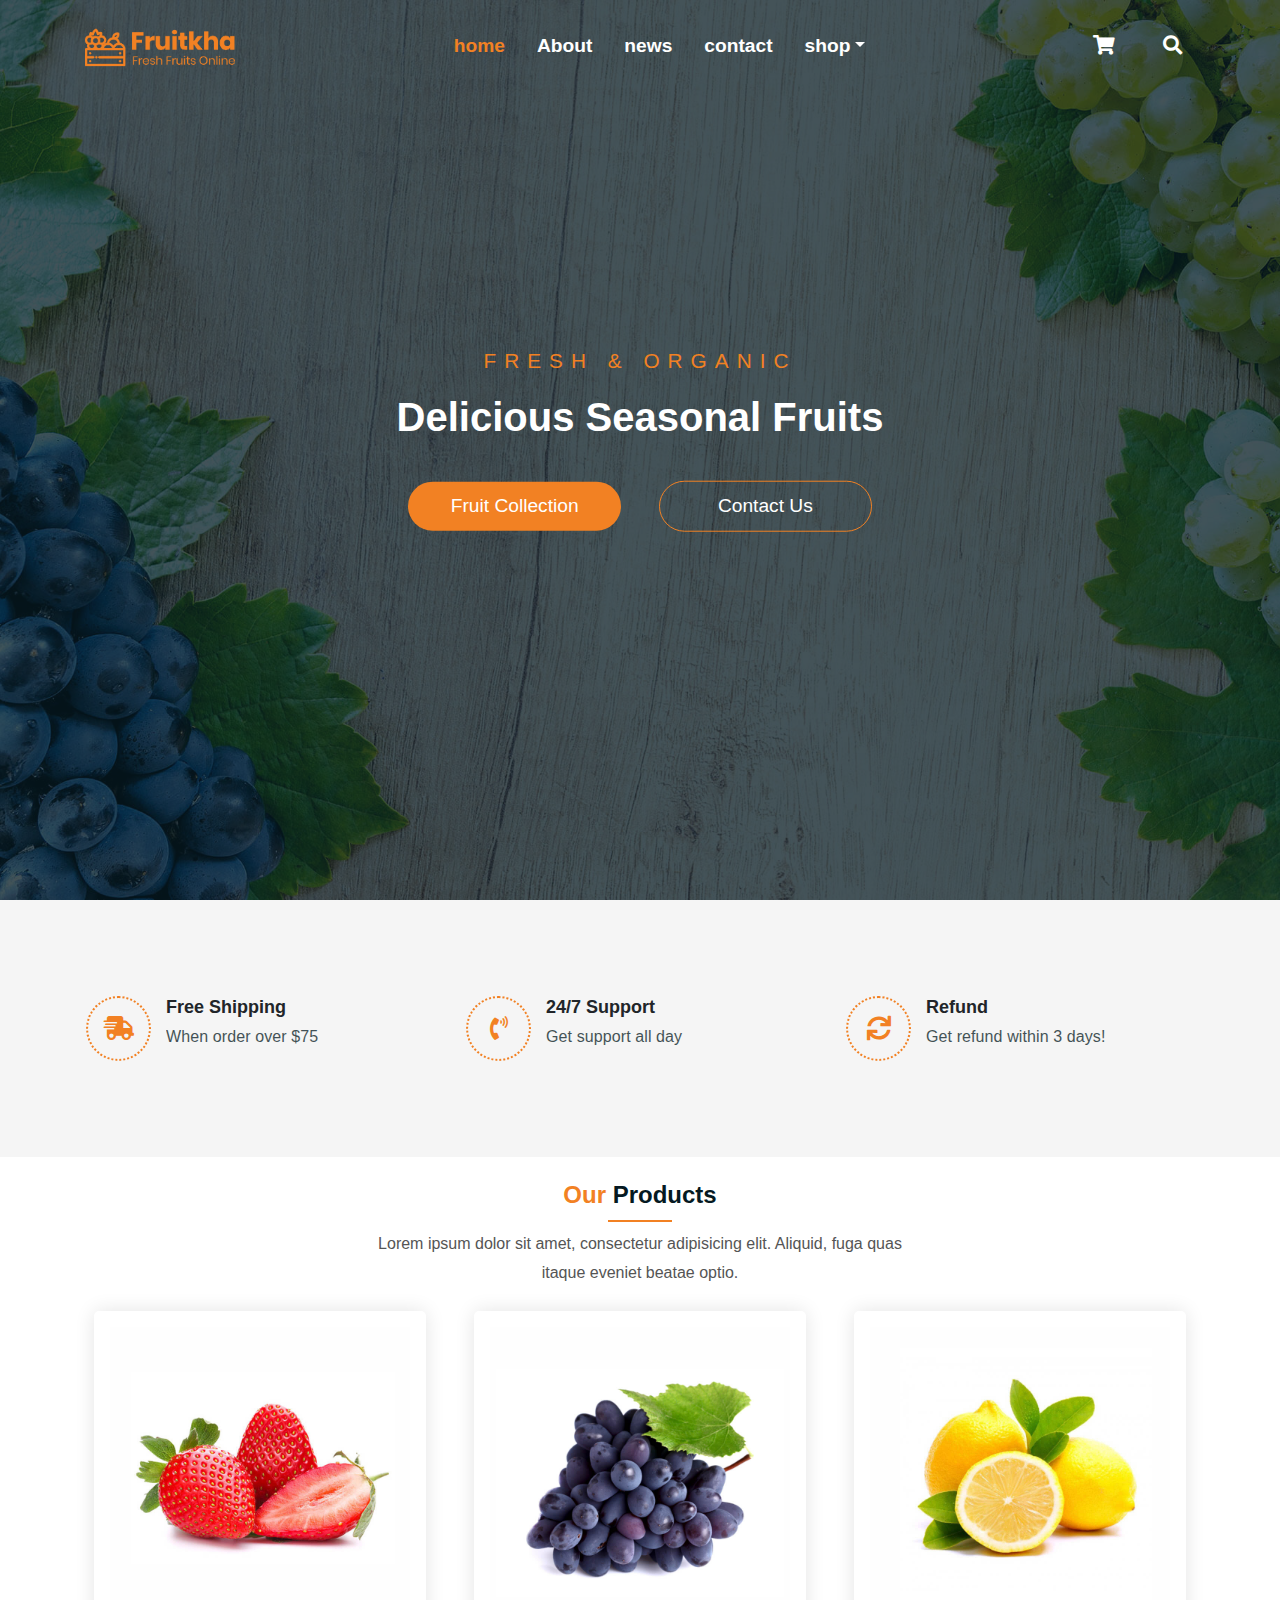
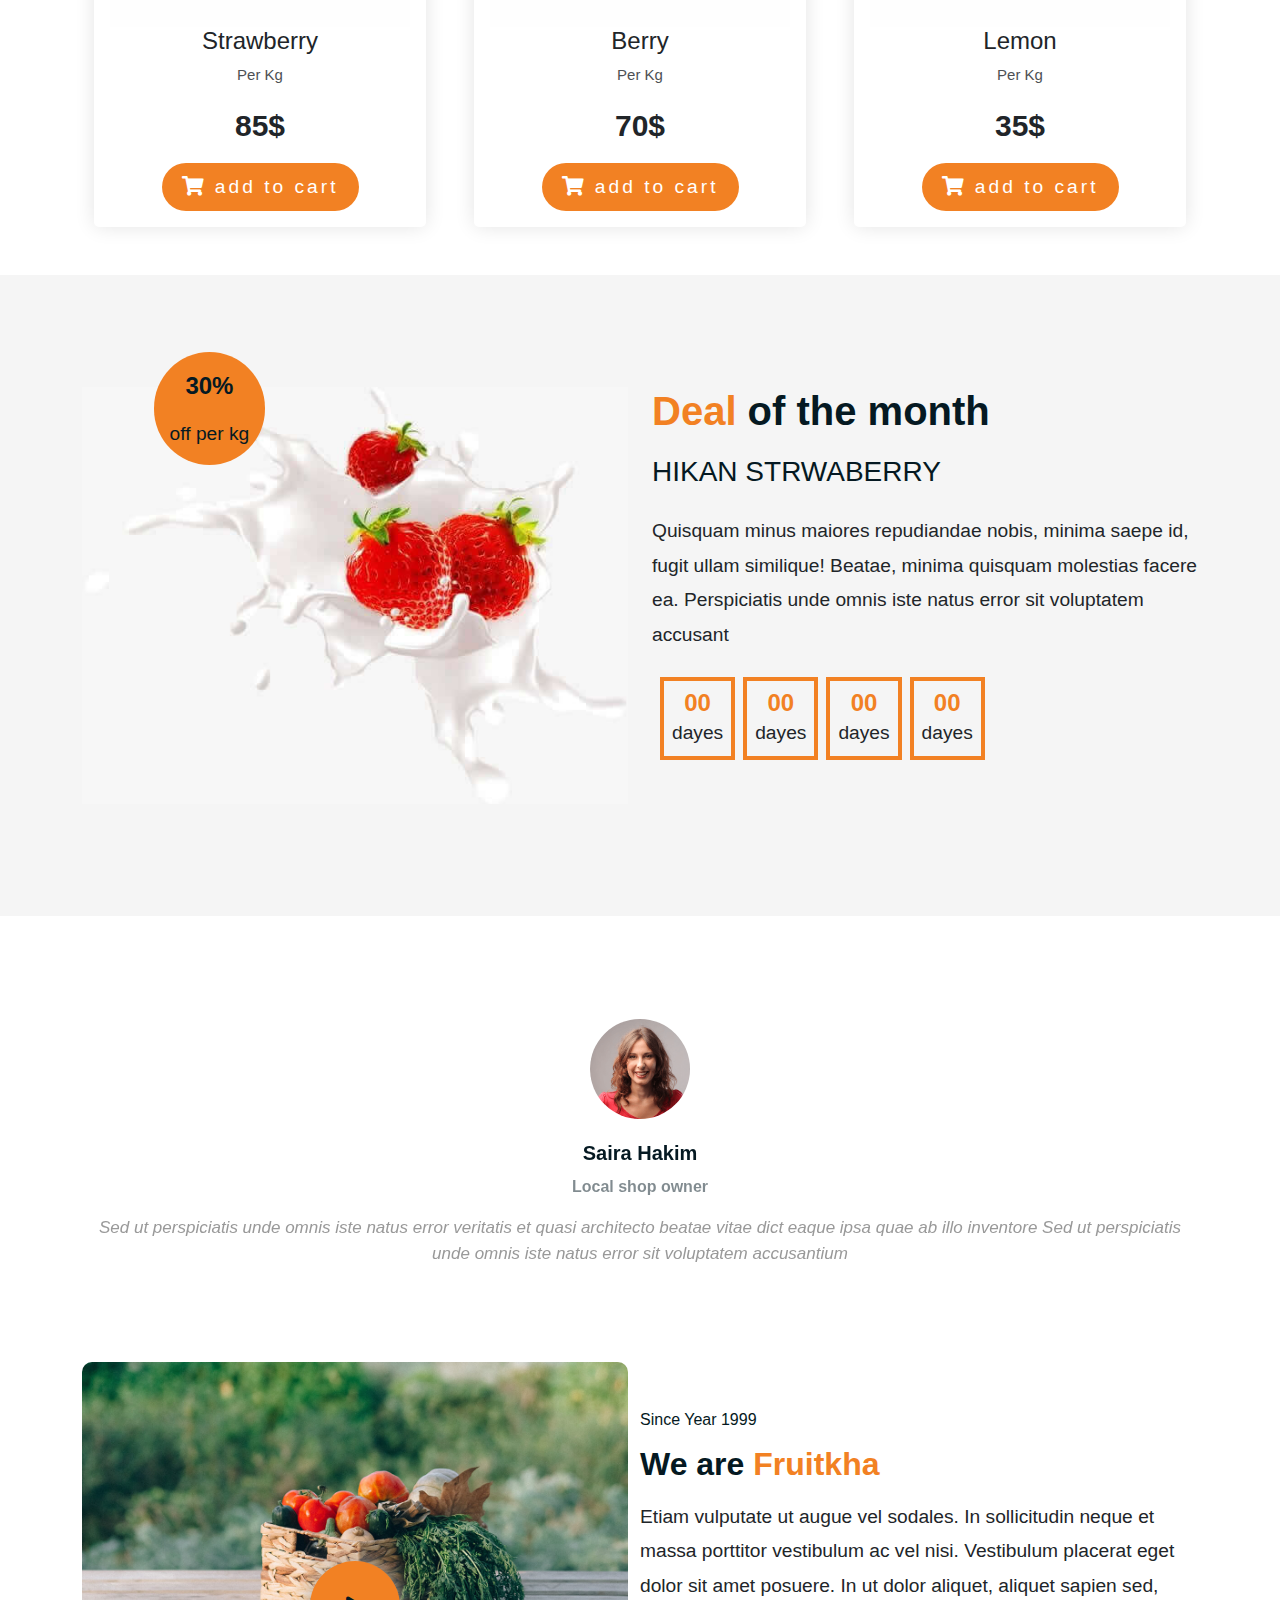
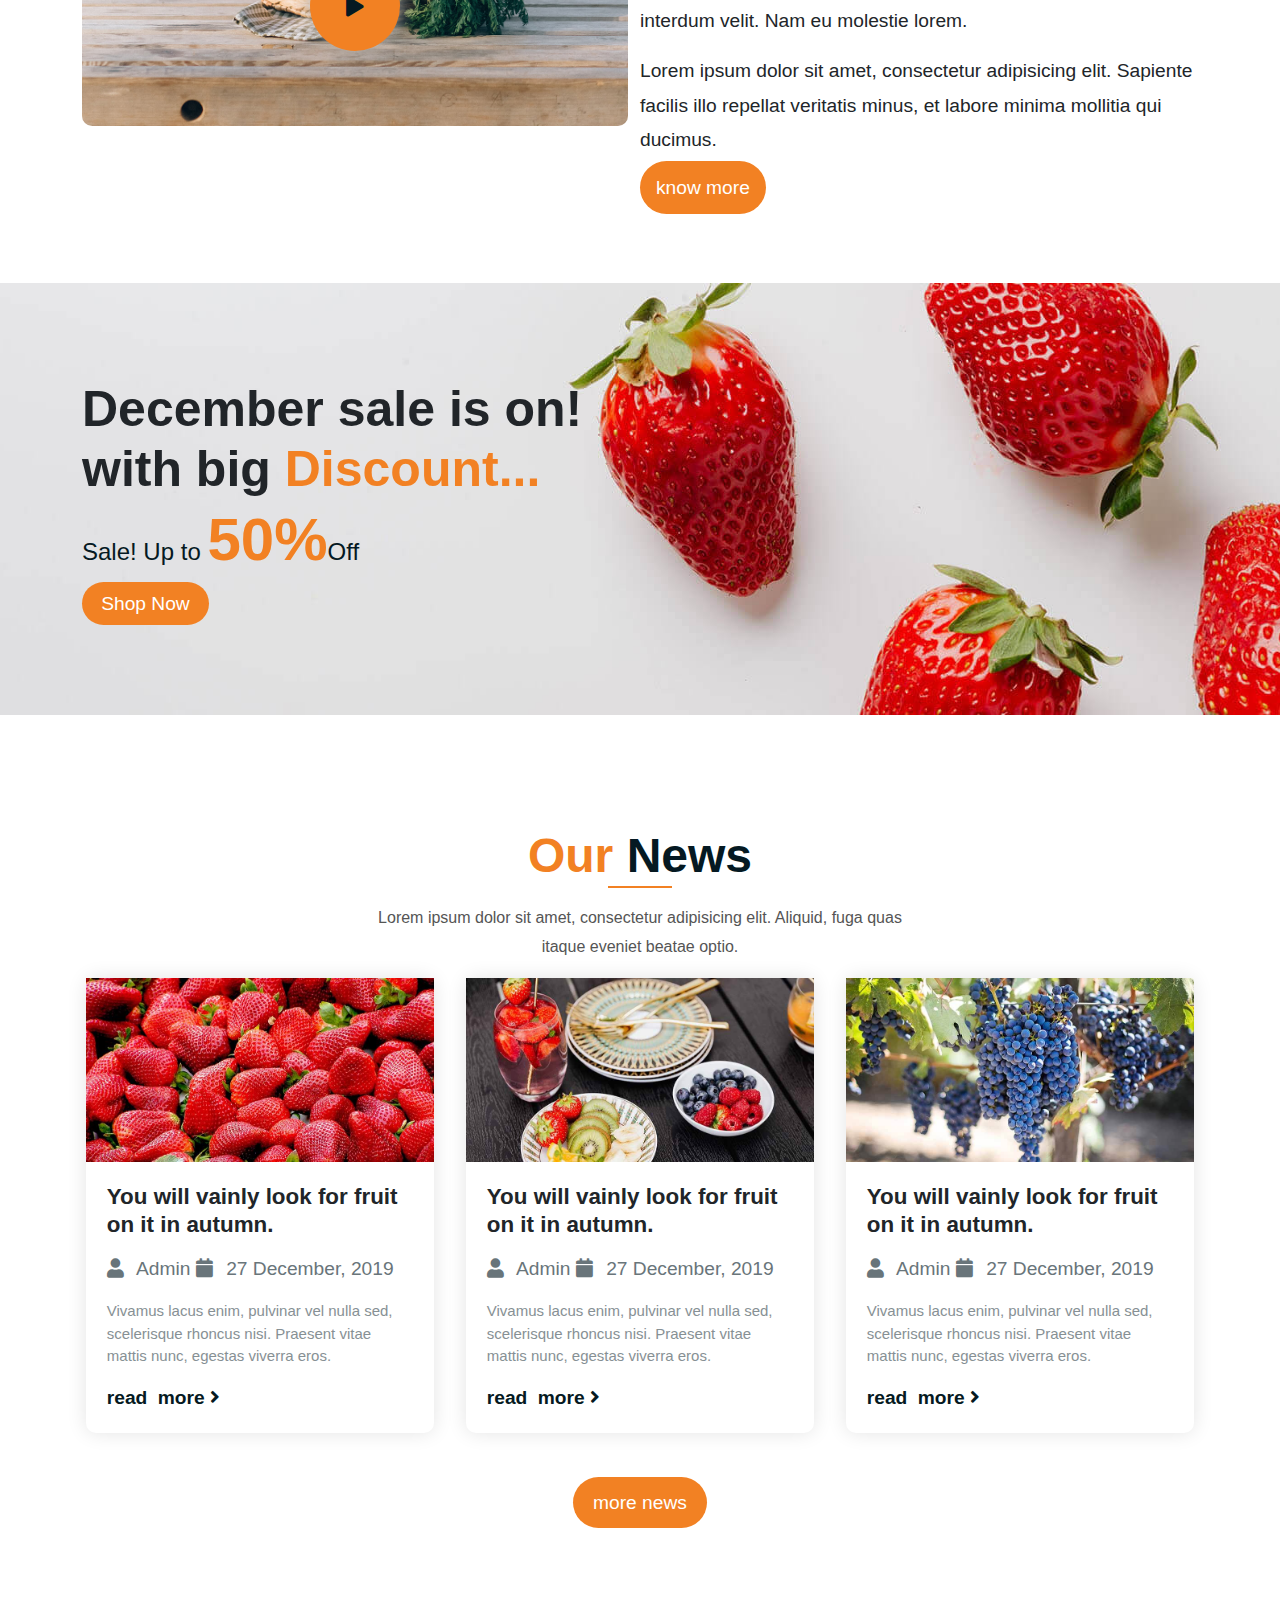
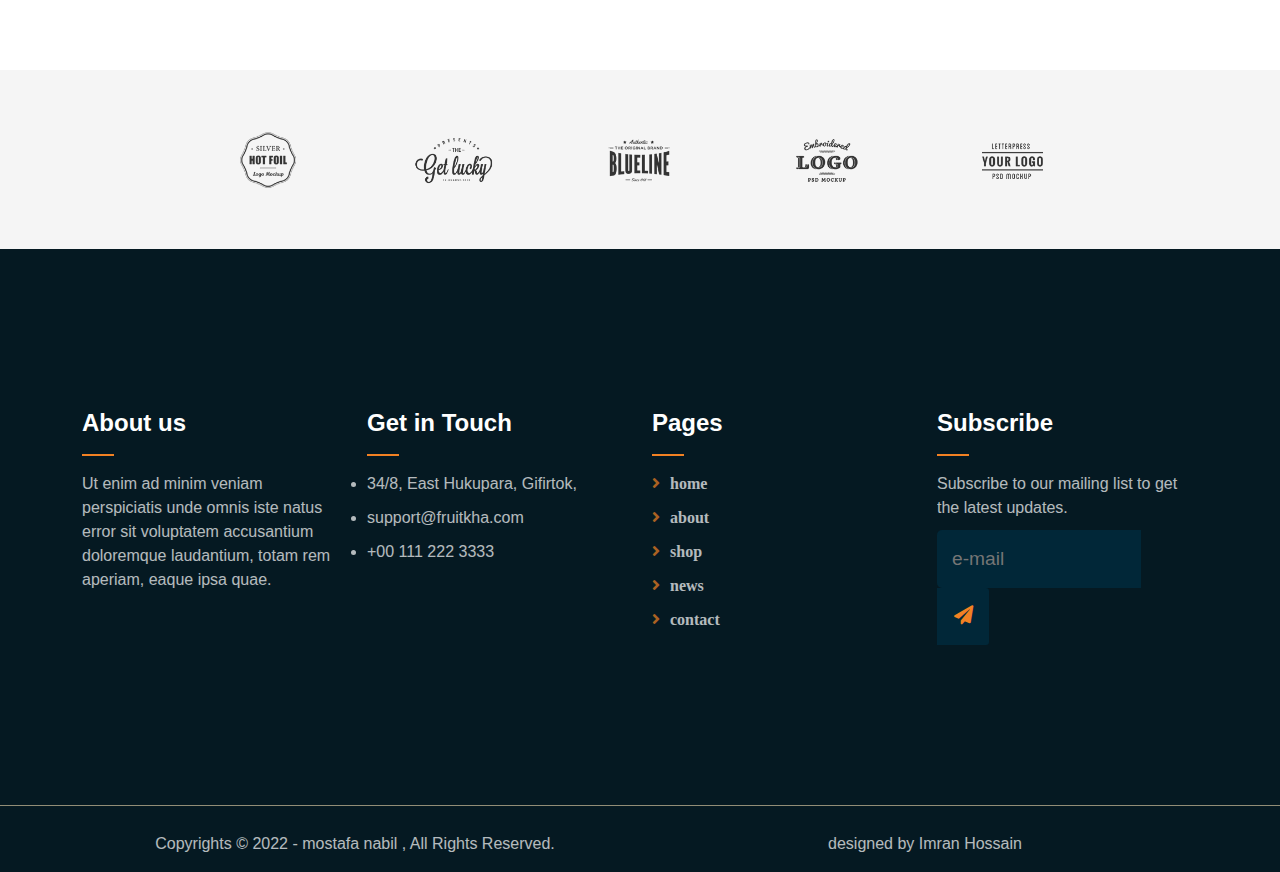
<file: index.html>
<!DOCTYPE html><html lang=en><meta charset=UTF-8><meta content="IE=edge"http-equiv=X-UA-Compatible><meta content="width=device-width,initial-scale=1"name=viewport><title>fruit's</title><link href=./img/favicon.png rel="shortcut icon"type=image/png><link href=./css/bootstrap.min.css rel=stylesheet><link href=./css/all.min.css rel=stylesheet><link href=./css/main.css rel=stylesheet><div id=preloader></div><header><div class=over-lay></div><nav class="navbar navbar-expand-lg"><div class=container><img src="./img/logo (1).png"> <button type=button aria-controls=navbarSupportedContent aria-expanded=false aria-label="Toggle navigation"class=navbar-toggler data-bs-target=#navbarSupportedContent data-bs-toggle=collapse><span class=navbar-toggler-icon><i class="fas fa-bars menu-btn"></i></span></button><div class="collapse navbar-collapse"id=navbarSupportedContent><ul class=navbar-nav><li class=nav-item><a href=index.html class="nav-link active"aria-current=page>home</a><li class=nav-item><a href=./about.html class=nav-link>About</a><li class=nav-item><a href=./news.html class=nav-link>news</a><li class=nav-item><a href=./contact.html class=nav-link>contact</a><li class="nav-item dropdown"><a class="nav-link dropdown-toggle"aria-expanded=false data-bs-toggle=dropdown id=navbarDropdown role=button>shop</a><ul class=dropdown-menu aria-labelledby=navbarDropdown><li class=nav-item><a href=./shop.html class=nav-link>shop</a><li class=nav-item><a href=./check-out.html class=nav-link>check out</a><li class=nav-item><a href=./single-product.html class=nav-link>single product</a><li class=nav-item><a href=./cart.html class=nav-link>cart</a></ul></ul><a href=./cart.html class="nav-link shoping-box"><i class="fas fa-shopping-cart"></i></a> <a href=./single-product.html class="nav-link search-box"><i class="fas fa-search"></i></a></div></div></nav><div class=home-content><span>FRESH & ORGANIC</span><h1>Delicious Seasonal Fruits</h1><div><a href=""class="col-10 col-md-2 fruit-btn">Fruit Collection</a> <a href=""class="col-10 col-md-2 contact-btn">Contact Us</a></div></div></header><section class=douted-icons><div class=container><div class=row><div class="col-12 col-md-6 col-lg-4 d-flex parent"><div class="d-flex chiled"><i class="fas fa-shipping-fast"></i><div><h3>Free Shipping</h3><span>When order over $75</span></div></div></div><div class="col-12 col-md-6 col-lg-4 d-flex parent"><div class="d-flex chiled"><i class="fas fa-phone-volume"></i><div><h3>24/7 Support</h3><span>Get support all day</span></div></div></div><div class="col-12 col-md-6 col-lg-4 d-flex parent"><div class="d-flex chiled"><i class="fas fa-sync"></i><div><h3>Refund</h3><span>Get refund within 3 days!</span></div></div></div></div></div></section><section class="d-flex align-items-center justify-content-center p-md-4 p-sm-3 products"><div class=container><div class="text-center heading-contant"><h3><span>Our</span> Products</h3><p>Lorem ipsum dolor sit amet, consectetur adipisicing elit. Aliquid, fuga quas<br>itaque eveniet beatae optio.</div><div class="d-flex align-items-center justify-content-center row"><div class="col-12 col-md-6 col-lg-4 p-2 p-lg-4 p-md-3"><div class="text-center card-body"><div><img src=./img/products/product-img-1.jpg alt=Strawberry class=col-12></div><div><h4>Strawberry</h4><p>Per Kg</p><span>85$</span> <a href=./cart.html><i class="fas fa-shopping-cart"></i> add to cart</a></div></div></div><div class="col-12 col-md-6 col-lg-4 p-2 p-lg-4 p-md-3"><div class="text-center card-body"><div><img src=./img/products/product-img-2.jpg alt=Berry class=col-12></div><div><h4>Berry</h4><p>Per Kg</p><span>70$</span> <a href=./cart.html><i class="fas fa-shopping-cart"></i> add to cart</a></div></div></div><div class="col-12 col-md-6 col-lg-4 p-2 p-lg-4 p-md-3"><div class="text-center card-body"><div><img src=./img/products/product-img-3.jpg alt=Lemon class=col-12></div><div><h4>Lemon</h4><p>Per Kg</p><span>35$</span> <a href=./cart.html><i class="fas fa-shopping-cart"></i> add to cart</a></div></div></div></div></div></section><section class=deal-of-month><div class=container><div class=row><div class="col-12 col-lg-6 img-deal"><img src=./img/a.jpg class=col-12><div class=discount><p>30%</p><span>off per kg</span></div></div><div class="col-12 col-lg-6 left-contant"><h2><span>Deal </span>of the month</h2><h3>HIKAN STRWABERRY</h3><p>Quisquam minus maiores repudiandae nobis, minima saepe id, fugit ullam similique! Beatae, minima quisquam molestias facere ea. Perspiciatis unde omnis iste natus error sit voluptatem accusant<div class="d-flex flex-counter"><div class=inner-counter><h5>00</h5><span>dayes</span></div><div class=inner-counter><h5>00</h5><span>dayes</span></div><div class=inner-counter><h5>00</h5><span>dayes</span></div><div class=inner-counter><h5>00</h5><span>dayes</span></div></div></div></div></div></section><div class=testmonials><div class=container><div class="text-center carousel slide"id=carouselExampleIndicators data-bs-ride=carousel><div class=carousel-inner><div class="carousel-item active"><img src=./img/avaters/avatar1.png alt=developer-img><h3>Saira Hakim</h3><span>Local shop owner</span><p>Sed ut perspiciatis unde omnis iste natus error veritatis et quasi architecto beatae vitae dict eaque ipsa quae ab illo inventore Sed ut perspiciatis unde omnis iste natus error sit voluptatem accusantium</div><div class=carousel-item><img src=./img/avaters/avatar2.png alt=developer-img><h3>David Niph</h3><span>Local shop owner</span><p>Sed ut perspiciatis unde omnis iste natus error veritatis et quasi architecto beatae vitae dict eaque ipsa quae ab illo inventore Sed ut perspiciatis unde omnis iste natus error sit voluptatem accusantium</div><div class=carousel-item><img src=./img/avaters/avatar3.png alt=developer-img><h3>Jacob Sikim</h3><span>Local shop owner</span><p>Sed ut perspiciatis unde omnis iste natus error veritatis et quasi architecto beatae vitae dict eaque ipsa quae ab illo inventore Sed ut perspiciatis unde omnis iste natus error sit voluptatem accusantium</div></div></div></div></div><section class=video-section><div class=container><div class=row><div class="col-12 col-lg-6 right-contant"><img src=./img/abt.jpg alt=video-for-products class=col-12> <a href=./shop.html><i class="fas fa-play"></i></a></div><div class="col-12 col-lg-6 left-contant"><h3>Since Year 1999</h3><h2>We are <span>Fruitkha</span></h2><p>Etiam vulputate ut augue vel sodales. In sollicitudin neque et massa porttitor vestibulum ac vel nisi. Vestibulum placerat eget dolor sit amet posuere. In ut dolor aliquet, aliquet sapien sed, interdum velit. Nam eu molestie lorem.<p>Lorem ipsum dolor sit amet, consectetur adipisicing elit. Sapiente facilis illo repellat veritatis minus, et labore minima mollitia qui ducimus.</p><a href=./about.html>know more</a></div></div></div></section><div class=sale><div class="d-flex align-items-center container"><div class=sale-content><h2>December sale is on!<br>with big <span>Discount...</span></h2><p>Sale! Up to <span>50%</span>Off</p><a href=./shop.html>Shop Now</a></div></div></div><section class=news><div class=container><div class="text-center heading-contant"><h3><span>Our</span> News</h3><p>Lorem ipsum dolor sit amet, consectetur adipisicing elit. Aliquid, fuga quas<br>itaque eveniet beatae optio.</div><div class="d-flex align-items-center justify-content-center row"><div class="col-12 col-md-6 col-lg-4 p-2 p-lg-3 pb-md-2"><div class=card-body><img src=./img/latest-news/news-bg-1.jpg alt=Strawberry class=col-12><div class=card-content><h3>You will vainly look for fruit on it in autumn.</h3><div class=flex-icon><i class="fas fa-user"></i> Admin <i class="fas fa-calendar"></i> 27 December, 2019</div><p>Vivamus lacus enim, pulvinar vel nulla sed, scelerisque rhoncus nisi. Praesent vitae mattis nunc, egestas viverra eros.</p><a href=./single-product.html>read more<i class="fas fa-angle-right"></i></a></div></div></div><div class="col-12 col-md-6 col-lg-4 p-2 p-lg-3 pb-md-2"><div class=card-body><img src=./img/latest-news/news-bg-2.jpg alt=fruit class=col-12><div class=card-content><h3>You will vainly look for fruit on it in autumn.</h3><div class=flex-icon><i class="fas fa-user"></i> Admin <i class="fas fa-calendar"></i> 27 December, 2019</div><p>Vivamus lacus enim, pulvinar vel nulla sed, scelerisque rhoncus nisi. Praesent vitae mattis nunc, egestas viverra eros.</p><a href=./single-product.html>read more<i class="fas fa-angle-right"></i></a></div></div></div><div class="col-12 col-md-6 col-lg-4 p-2 p-lg-3 pb-md-2"><div class=card-body><img src=./img/latest-news/news-bg-3.jpg alt=berry class=col-12><div class=card-content><h3>You will vainly look for fruit on it in autumn.</h3><div class=flex-icon><i class="fas fa-user"></i> Admin <i class="fas fa-calendar"></i> 27 December, 2019</div><p>Vivamus lacus enim, pulvinar vel nulla sed, scelerisque rhoncus nisi. Praesent vitae mattis nunc, egestas viverra eros.</p><a href=./single-product.html>read more<i class="fas fa-angle-right"></i></a></div></div></div></div><div class="text-center more-news-btn"><a href=./news.html>more news</a></div></div></section><div class=flex-logo><div class="container px-4 py-4"><div class="d-flex align-items-center justify-content-center row"><div class="col-6 col-lg-2"><img src=./img/company-logos/1.png alt=client-logo class=col-12></div><div class="col-6 col-lg-2"><img src=./img/company-logos/2.png alt=client-logo class=col-12></div><div class="col-6 col-lg-2"><img src=./img/company-logos/3.png alt=client-logo class=col-12></div><div class="col-6 col-lg-2"><img src=./img/company-logos/4.png alt=client-logo class=col-12></div><div class="col-6 col-lg-2"><img src=./img/company-logos/5.png alt=client-logo class=col-12></div></div></div></div><footer><div class=container><div class=row><div class="col-12 col-md-6 col-lg-3"><h3>About us</h3><span></span><p>Ut enim ad minim veniam perspiciatis unde omnis iste natus error sit voluptatem accusantium doloremque laudantium, totam rem aperiam, eaque ipsa quae.</div><div class="col-12 col-md-6 col-lg-3"><h3>Get in Touch</h3><span></span><li>34/8, East Hukupara, Gifirtok,<li>support@fruitkha.com<li>+00 111 222 3333</div><div class="col-12 col-md-6 col-lg-3"><h3>Pages</h3><span></span> <a href=./index.html><i class="fas fa-angle-right">home</i></a> <a href=./about.html><i class="fas fa-angle-right">about</i></a> <a href=./shop.html><i class="fas fa-angle-right">shop</i></a> <a href=./news.html><i class="fas fa-angle-right">news</i></a> <a href=./contact.html><i class="fas fa-angle-right">contact</i></a></div><div class="col-12 col-md-6 col-lg-3"><h3>Subscribe</h3><span></span><p>Subscribe to our mailing list to get the latest updates.</p><input placeholder=e-mail type=email> <button type=submit><i class="fas fa-paper-plane"></i></button></div></div></div></footer><section class="text-center copy-right"><div class=container><div class=row><div class="col-lg-6 col-md-12"><p>Copyrights © 2022 - mostafa nabil , All Rights Reserved.</div><div class="col-lg-6 col-md-12"><p>designed by Imran Hossain</div></div></div></section><script src=./js/jquery-3.6.0.min.js></script><script src=./js/popper.min.js></script><script src=./js/bootstrap.min.js></script><script src=./js/main.js></script>
</file>
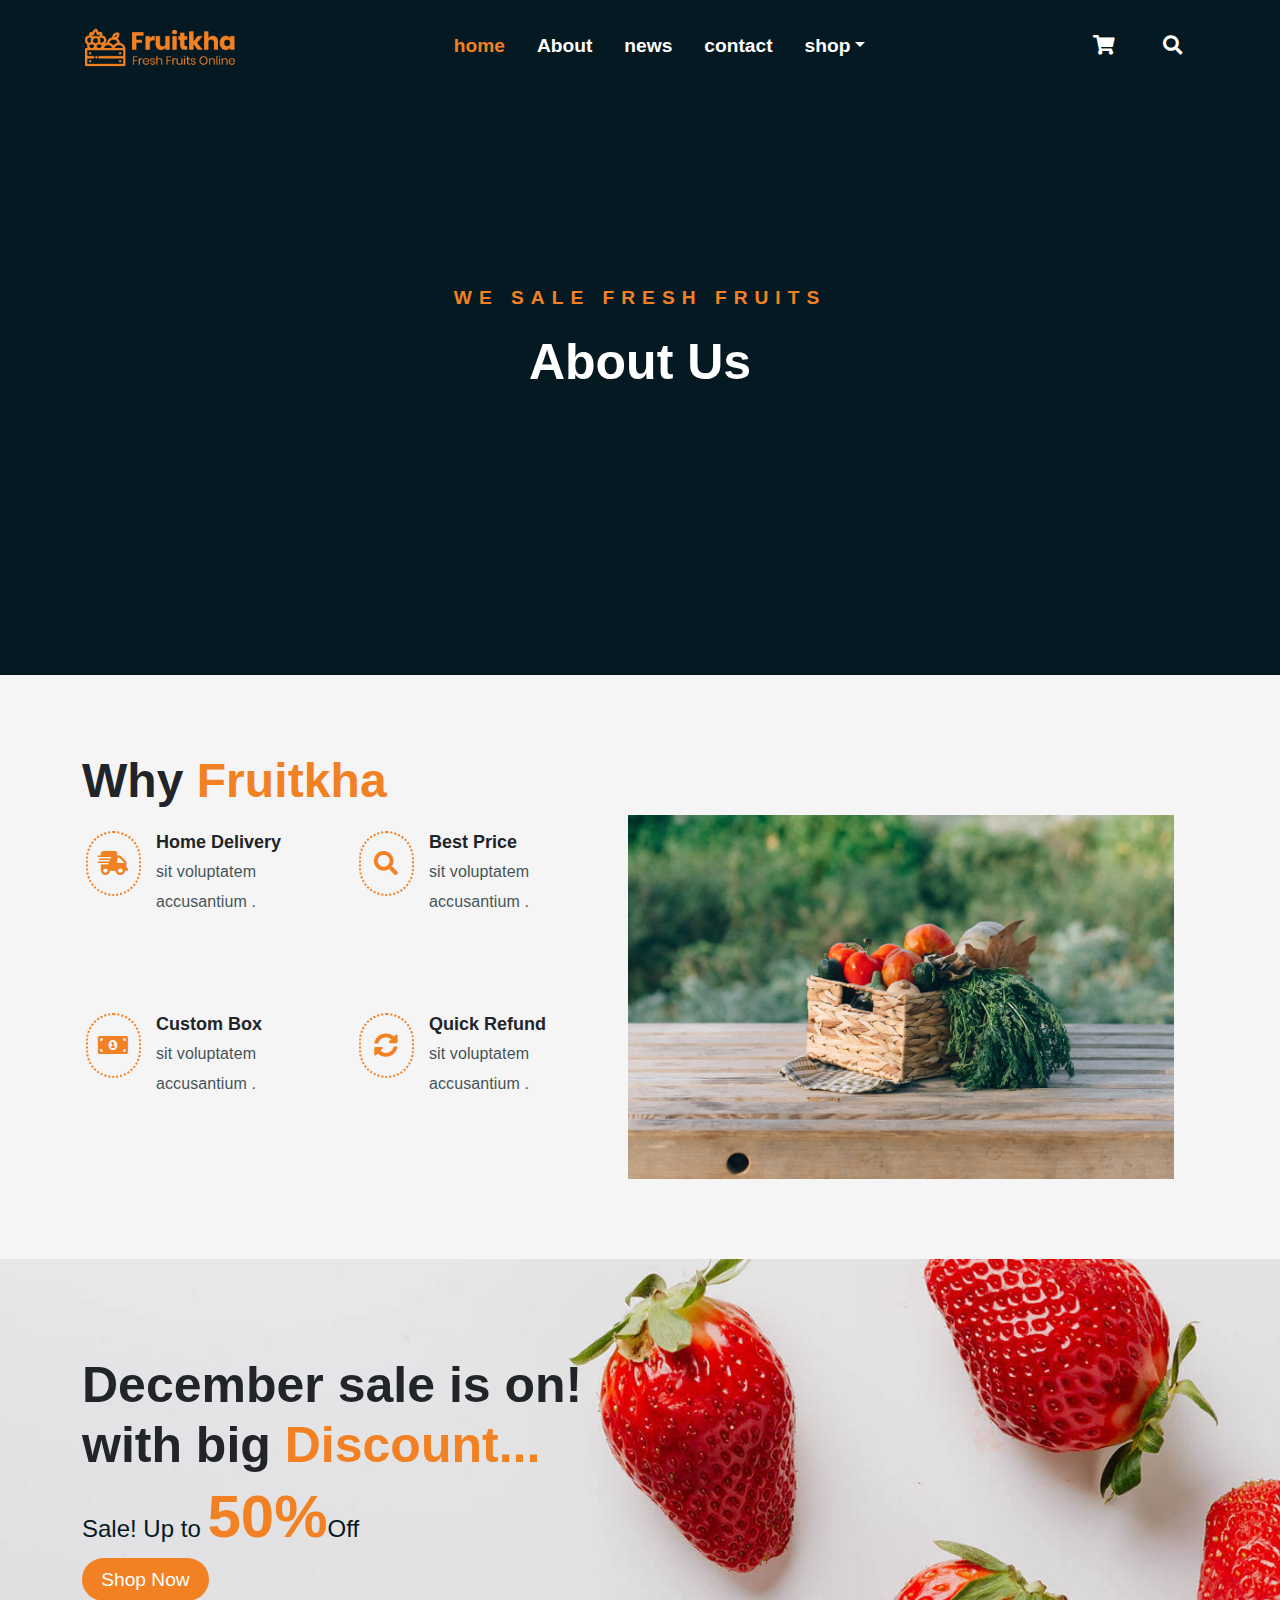
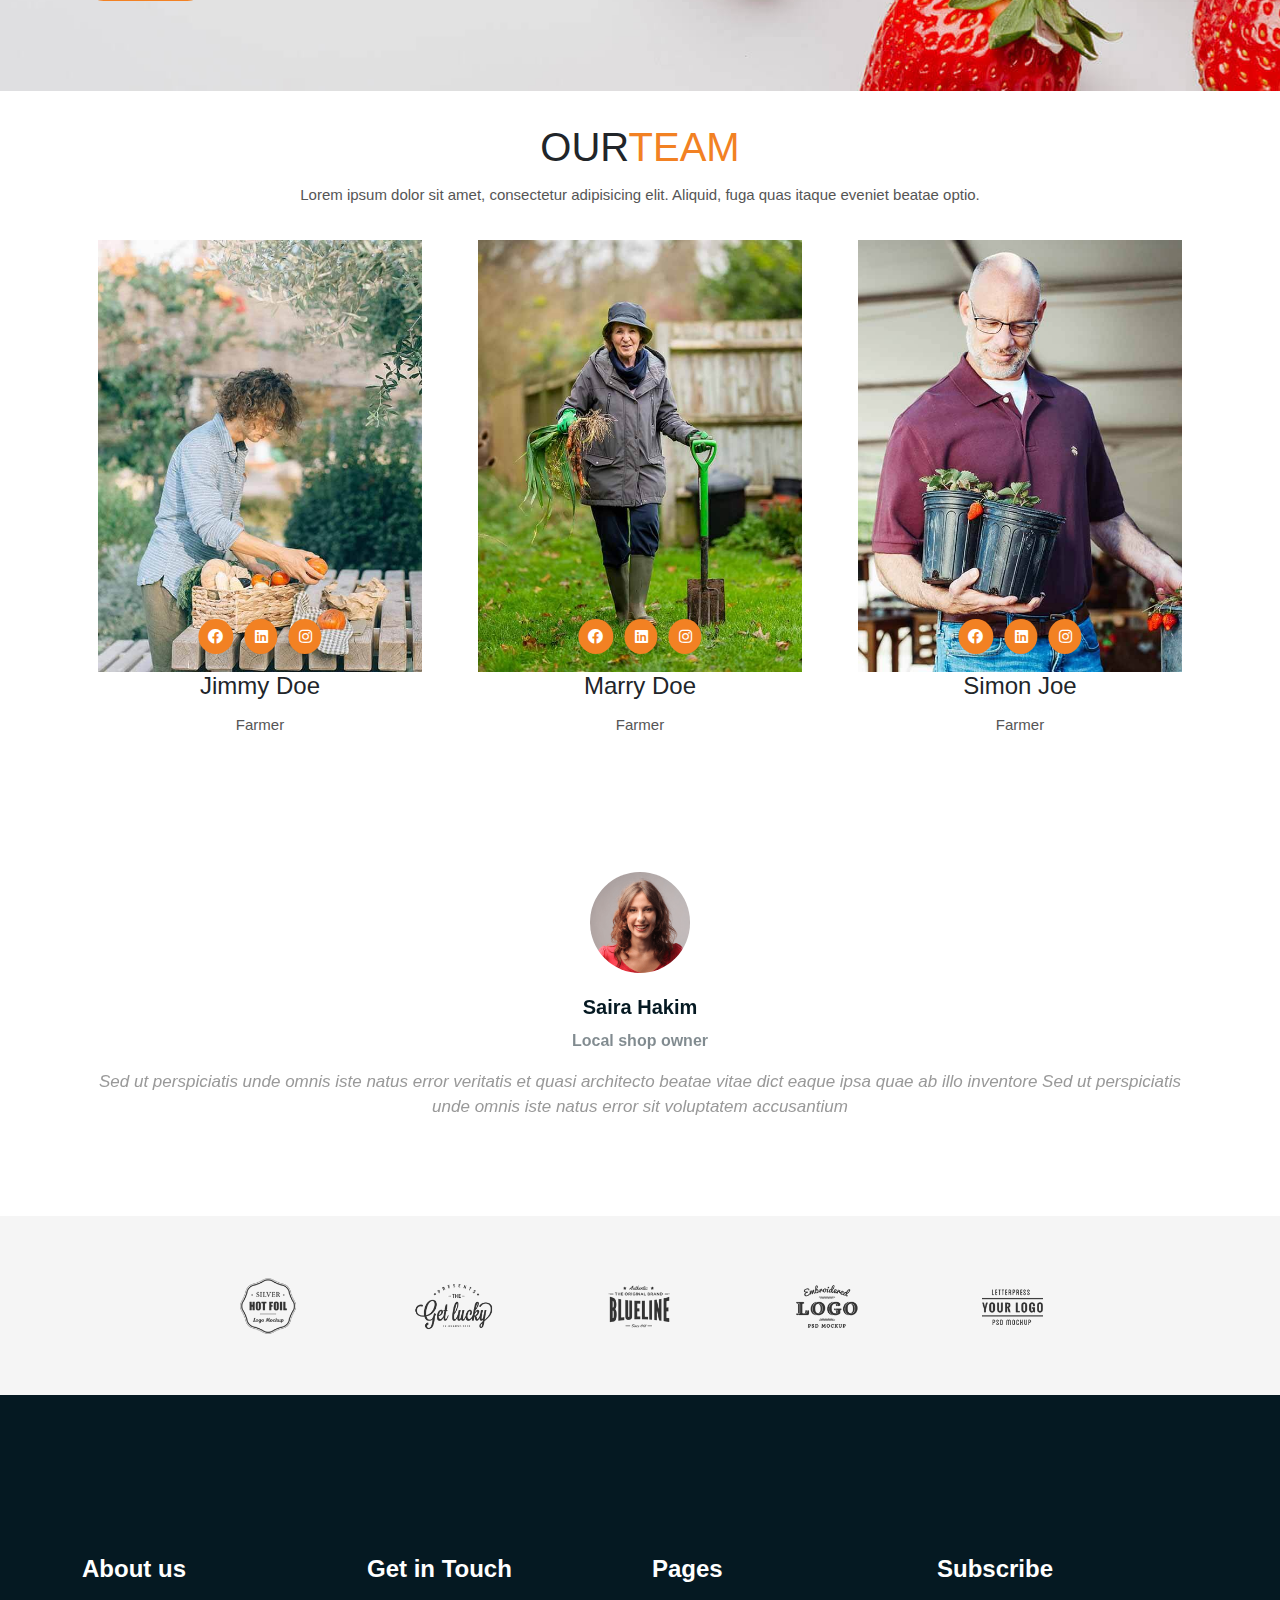
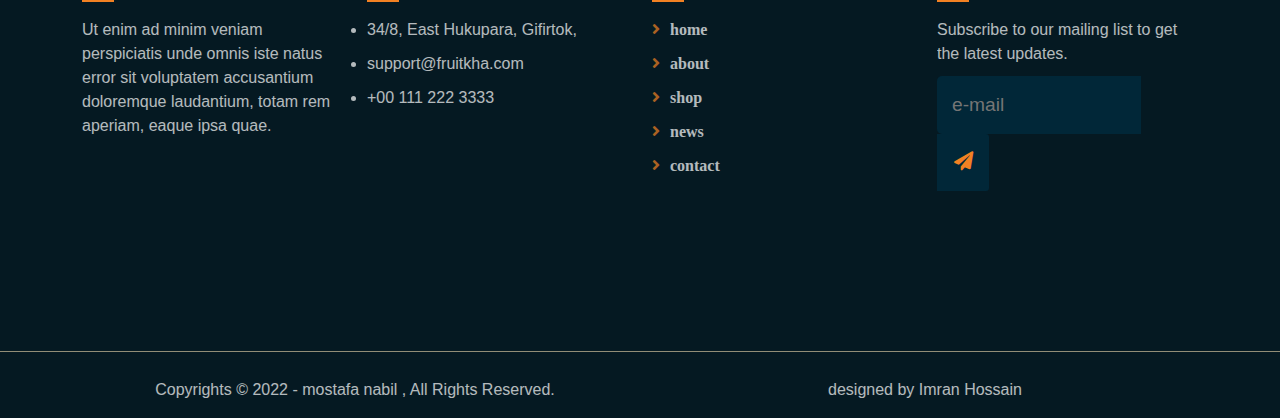
<file: about.html>
<!DOCTYPE html><html lang=en><meta charset=UTF-8><meta content="IE=edge"http-equiv=X-UA-Compatible><meta content="width=device-width,initial-scale=1"name=viewport><title>about</title><link href=./img/favicon.png rel="shortcut icon"type=image/png><link href=./css/bootstrap.min.css rel=stylesheet><link href=./css/all.min.css rel=stylesheet><link href=./css/main.css rel=stylesheet><div id=preloader></div><section class=about><nav class="navbar navbar-expand-lg"><div class=container><img src="./img/logo (1).png"> <button type=button aria-controls=navbarSupportedContent aria-expanded=false aria-label="Toggle navigation"class=navbar-toggler data-bs-target=#navbarSupportedContent data-bs-toggle=collapse><span class=navbar-toggler-icon><i class="fas fa-bars menu-btn"></i></span></button><div class="collapse navbar-collapse"id=navbarSupportedContent><ul class=navbar-nav><li class=nav-item><a href=index.html class="nav-link active"aria-current=page>home</a><li class=nav-item><a href=./about.html class=nav-link>About</a><li class=nav-item><a href=./news.html class=nav-link>news</a><li class=nav-item><a href=./contact.html class=nav-link>contact</a><li class="nav-item dropdown"><a href=# class="nav-link dropdown-toggle"aria-expanded=false data-bs-toggle=dropdown id=navbarDropdown role=button>shop</a><ul class=dropdown-menu aria-labelledby=navbarDropdown><li class=nav-item><a href=./shop.html class=nav-link>shop</a><li class=nav-item><a href=./check-out.html class=nav-link>check out</a><li class=nav-item><a href=./single-product.html class=nav-link>single product</a><li class=nav-item><a href=./cart.html class=nav-link>cart</a></ul></ul><a href=./cart.html class="nav-link shoping-box"><i class="fas fa-shopping-cart"></i></a> <a href=./single-product.html class="nav-link search-box"><i class="fas fa-search"></i></a></div></div></nav><div class=about-contant><p>WE SALE FRESH FRUITS<h1>About Us</h1></div></section><section class=douted-icons><div class=container><h2>Why <span>Fruitkha</span></h2><div class=row><div class="col-md-6 col-sm-12 douted-contant row"><div class="col-12 col-md-6 d-flex parent"><div class="d-flex chiled"><i class="fas fa-shipping-fast"></i><div><h3>Home Delivery</h3><span>sit voluptatem accusantium .</span></div></div></div><div class="col-12 col-md-6 d-flex parent"><div class="d-flex chiled"><i class="fas fa-search"></i><div><h3>Best Price</h3><span>sit voluptatem accusantium .</span></div></div></div><div class="col-12 col-md-6 d-flex parent"><div class="d-flex chiled"><i class="fas fa-money-bill-alt"></i><div><h3>Custom Box</h3><span>sit voluptatem accusantium .</span></div></div></div><div class="col-12 col-md-6 d-flex parent"><div class="d-flex chiled"><i class="fas fa-sync-alt"></i><div><h3>Quick Refund</h3><span>sit voluptatem accusantium .</span></div></div></div></div><div class="col-md-6 col-sm-12 douted-img"><img src=./img/feature-bg.jpg alt="fruit's table"></div></div></div></section><section class=sale><div class="d-flex align-items-center container"><div class=sale-content><h2>December sale is on!<br>with big <span>Discount...</span></h2><p>Sale! Up to <span>50%</span>Off</p><a href=./shop.html>Shop Now</a></div></div></section><section class=team><div class=container><h2>OUR<span>TEAM</span><p>Lorem ipsum dolor sit amet, consectetur adipisicing elit. Aliquid, fuga quas itaque eveniet beatae optio.<div class=row><div class="col-12 col-md-6 col-lg-4"><div class="text-center card-body"><div class=img-box><img src=./img/team/team-1.jpg alt=Strawberry class=col-12><div class=flex-team-icons><i class="fab fa-facebook"></i> <i class="fab fa-linkedin"></i> <i class="fab fa-instagram"></i></div></div><div><h4>Jimmy Doe</h4><p>Farmer</div></div></div><div class="col-12 col-md-6 col-lg-4"><div class="text-center card-body"><div class=img-box><img src=./img/team/team-2.jpg alt=Strawberry class=col-12><div class=flex-team-icons><i class="fab fa-facebook"></i> <i class="fab fa-linkedin"></i> <i class="fab fa-instagram"></i></div></div><div><h4>Marry Doe</h4><p>Farmer</div></div></div><div class="col-12 col-md-6 col-lg-4"><div class="text-center card-body"><div class=img-box><img src=./img/team/team-3.jpg alt=Strawberry class=col-12><div class=flex-team-icons><i class="fab fa-facebook"></i> <i class="fab fa-linkedin"></i> <i class="fab fa-instagram"></i></div></div><div><h4>Simon Joe</h4><p>Farmer</div></div></div></div></div></section><div class=testmonials><div class=container><div class="text-center carousel slide"id=carouselExampleIndicators data-bs-ride=carousel><div class=carousel-inner><div class="carousel-item active"><img src=./img/avaters/avatar1.png alt=developer-img><h3>Saira Hakim</h3><span>Local shop owner</span><p>Sed ut perspiciatis unde omnis iste natus error veritatis et quasi architecto beatae vitae dict eaque ipsa quae ab illo inventore Sed ut perspiciatis unde omnis iste natus error sit voluptatem accusantium</div><div class=carousel-item><img src=./img/avaters/avatar2.png alt=developer-img><h3>David Niph</h3><span>Local shop owner</span><p>Sed ut perspiciatis unde omnis iste natus error veritatis et quasi architecto beatae vitae dict eaque ipsa quae ab illo inventore Sed ut perspiciatis unde omnis iste natus error sit voluptatem accusantium</div><div class=carousel-item><img src=./img/avaters/avatar3.png alt=developer-img><h3>Jacob Sikim</h3><span>Local shop owner</span><p>Sed ut perspiciatis unde omnis iste natus error veritatis et quasi architecto beatae vitae dict eaque ipsa quae ab illo inventore Sed ut perspiciatis unde omnis iste natus error sit voluptatem accusantium</div></div></div></div></div><div class=flex-logo><div class="container px-4 py-4"><div class="d-flex align-items-center justify-content-center row"><div class="col-6 col-lg-2"><img src=./img/company-logos/1.png alt=client-logo class=col-12></div><div class="col-6 col-lg-2"><img src=./img/company-logos/2.png alt=client-logo class=col-12></div><div class="col-6 col-lg-2"><img src=./img/company-logos/3.png alt=client-logo class=col-12></div><div class="col-6 col-lg-2"><img src=./img/company-logos/4.png alt=client-logo class=col-12></div><div class="col-6 col-lg-2"><img src=./img/company-logos/5.png alt=client-logo class=col-12></div></div></div></div><footer><div class=container><div class=row><div class="col-12 col-md-6 col-lg-3"><h3>About us</h3><span></span><p>Ut enim ad minim veniam perspiciatis unde omnis iste natus error sit voluptatem accusantium doloremque laudantium, totam rem aperiam, eaque ipsa quae.</div><div class="col-12 col-md-6 col-lg-3"><h3>Get in Touch</h3><span></span><li>34/8, East Hukupara, Gifirtok,<li>support@fruitkha.com<li>+00 111 222 3333</div><div class="col-12 col-md-6 col-lg-3"><h3>Pages</h3><span></span> <a href=./index.html><i class="fas fa-angle-right">home</i></a> <a href=./about.html><i class="fas fa-angle-right">about</i></a> <a href=./shop.html><i class="fas fa-angle-right">shop</i></a> <a href=./news.html><i class="fas fa-angle-right">news</i></a> <a href=./contact.html><i class="fas fa-angle-right">contact</i></a></div><div class="col-12 col-md-6 col-lg-3"><h3>Subscribe</h3><span></span><p>Subscribe to our mailing list to get the latest updates.</p><input placeholder=e-mail type=email> <button type=submit><i class="fas fa-paper-plane"></i></button></div></div></div></footer><section class="text-center copy-right"><div class=container><div class=row><div class="col-lg-6 col-md-12"><p>Copyrights © 2022 - mostafa nabil , All Rights Reserved.</div><div class="col-lg-6 col-md-12"><p>designed by Imran Hossain</div></div></div></section><script src=./js/jquery-3.6.0.min.js></script><script src=./js/popper.min.js></script><script src=./js/bootstrap.min.js></script><script src=./js/main.js></script>
</file>
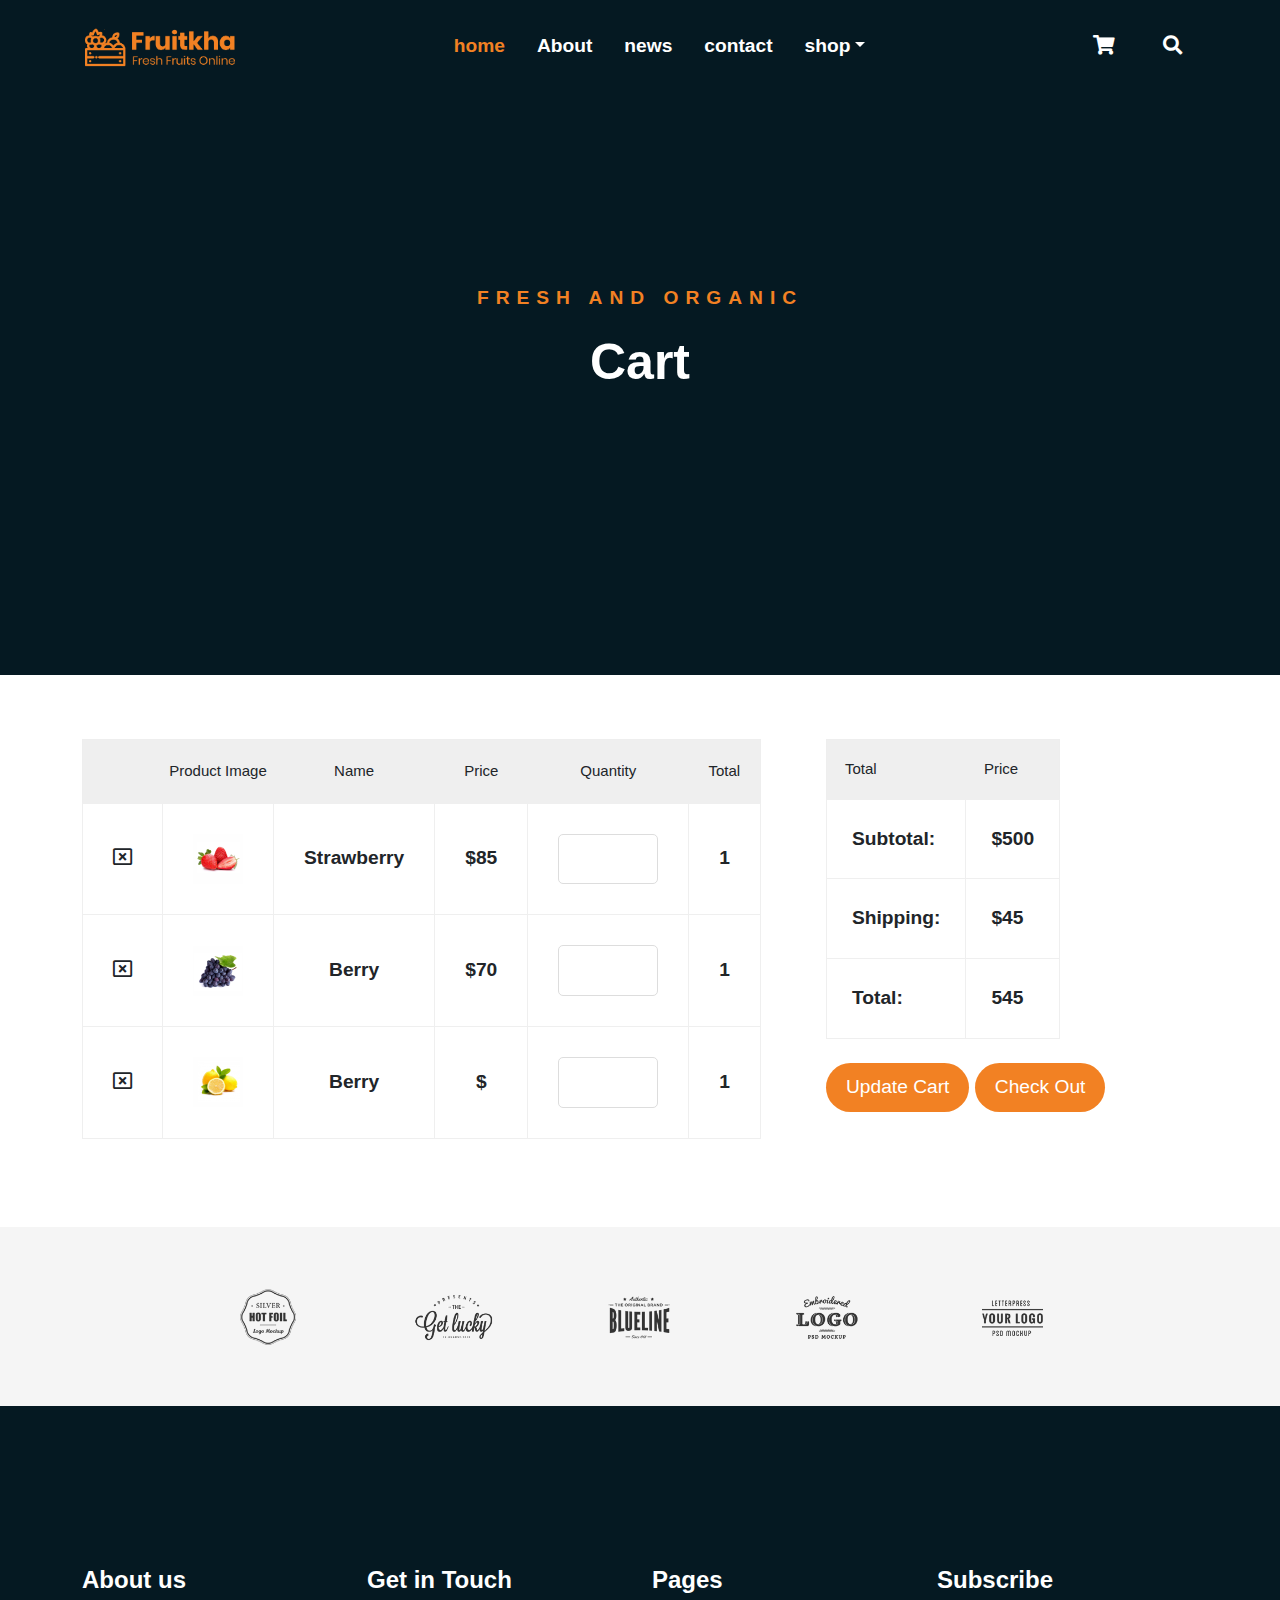
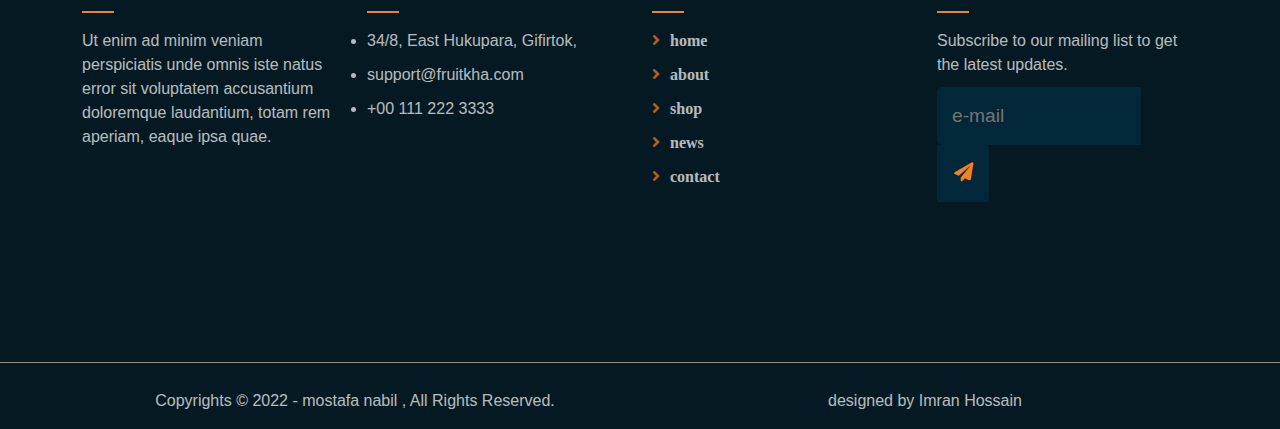
<file: cart.html>
<!DOCTYPE html><html lang=en><meta charset=UTF-8><meta content="IE=edge"http-equiv=X-UA-Compatible><meta decription="online store for fresh fruit's content="initial-scale=1.0 name=viewport width=device-width,><title>Cart</title><link href=./img/favicon.png rel="shortcut icon"type=image/png><link href=./css/bootstrap.min.css rel=stylesheet><link href=./css/all.min.css rel=stylesheet><link href=./css/main.css rel=stylesheet><div id=preloader></div><section class=header-cart><nav class="navbar navbar-expand-lg"><div class=container><img src="./img/logo (1).png"> <button type=button aria-controls=navbarSupportedContent aria-expanded=false aria-label="Toggle navigation"class=navbar-toggler data-bs-target=#navbarSupportedContent data-bs-toggle=collapse><span class=navbar-toggler-icon><i class="fas fa-bars menu-btn"></i></span></button><div class="collapse navbar-collapse"id=navbarSupportedContent><ul class=navbar-nav><li class=nav-item><a href=index.html class="nav-link active"aria-current=page>home</a><li class=nav-item><a href=./about.html class=nav-link>About</a><li class=nav-item><a href=./news.html class=nav-link>news</a><li class=nav-item><a href=./contact.html class=nav-link>contact</a><li class="nav-item dropdown"><a href=# class="nav-link dropdown-toggle"aria-expanded=false data-bs-toggle=dropdown id=navbarDropdown role=button>shop</a><ul class=dropdown-menu aria-labelledby=navbarDropdown><li class=nav-item><a href=./shop.html class=nav-link>shop</a><li class=nav-item><a href=./check-out.html class=nav-link>check out</a><li class=nav-item><a href=./single-product.html class=nav-link>single product</a><li class=nav-item><a href=./cart.html class=nav-link>cart</a></ul></ul><a href=./cart.html class="nav-link shoping-box"><i class="fas fa-shopping-cart"></i></a> <a href=./single-product.html class="nav-link search-box"><i class="fas fa-search"></i></a></div></div></nav><div class=cart-content><p>FRESH AND ORGANIC<h1>Cart</h1></div></section><section class=cart-items><div class=container><div class="d-flex flex-wrap"><div class="col-12 col-lg-8"><table class="text-center right-table"><thead><tr><th><th>Product Image<th>Name<th>Price<th>Quantity<th>Total<tbody><tr><th><i class="fa-window-close far"></i><th><img src=./img/products/product-img-1.jpg alt=STRWABERRY><th>Strawberry<th>$85<th><input type=number><th>1<tr><th><i class="fa-window-close far"></i><th><img src=./img/products/product-img-2.jpg alt=Berry><th>Berry<th>$70<th><input type=number><th>1<tr><th><i class="fa-window-close far"></i><th><img src=./img/products/product-img-3.jpg alt=Lemon><th>Berry<th>$<th><input type=number><th>1</table></div><div class="col-12 col-lg-4"><table class=left-table><thead><tr><th>Total<th>Price<tbody><tr><th>Subtotal:<th>$500<tr><th>Shipping:<th>$45<tr><th>Total:<th>545</table><a href=./cart.html>Update Cart</a> <a href=./check-out.html>Check Out</a></div></div></div></section><div class=flex-logo><div class="container px-4 py-4"><div class="row align-items-center d-flex justify-content-center"><div class="col-6 col-lg-2"><img src=./img/company-logos/1.png alt=client-logo class=col-12></div><div class="col-6 col-lg-2"><img src=./img/company-logos/2.png alt=client-logo class=col-12></div><div class="col-6 col-lg-2"><img src=./img/company-logos/3.png alt=client-logo class=col-12></div><div class="col-6 col-lg-2"><img src=./img/company-logos/4.png alt=client-logo class=col-12></div><div class="col-6 col-lg-2"><img src=./img/company-logos/5.png alt=client-logo class=col-12></div></div></div></div><footer><div class=container><div class=row><div class="col-12 col-lg-3 col-md-6"><h3>About us</h3><span></span><p>Ut enim ad minim veniam perspiciatis unde omnis iste natus error sit voluptatem accusantium doloremque laudantium, totam rem aperiam, eaque ipsa quae.</div><div class="col-12 col-lg-3 col-md-6"><h3>Get in Touch</h3><span></span><li>34/8, East Hukupara, Gifirtok,<li>support@fruitkha.com<li>+00 111 222 3333</div><div class="col-12 col-lg-3 col-md-6"><h3>Pages</h3><span></span> <a href=./index.html><i class="fas fa-angle-right">home</i></a> <a href=./about.html><i class="fas fa-angle-right">about</i></a> <a href=./shop.html><i class="fas fa-angle-right">shop</i></a> <a href=./news.html><i class="fas fa-angle-right">news</i></a> <a href=./contact.html><i class="fas fa-angle-right">contact</i></a></div><div class="col-12 col-lg-3 col-md-6"><h3>Subscribe</h3><span></span><p>Subscribe to our mailing list to get the latest updates.</p><input type=email placeholder=e-mail> <button type=submit><i class="fas fa-paper-plane"></i></button></div></div></div></footer><section class="text-center copy-right"><div class=container><div class=row><div class="col-lg-6 col-md-12"><p>Copyrights © 2022 - mostafa nabil , All Rights Reserved.</div><div class="col-lg-6 col-md-12"><p>designed by Imran Hossain</div></div></div></section><script src=./js/jquery-3.6.0.min.js></script><script src=./js/popper.min.js></script><script src=./js/bootstrap.min.js></script><script src=./js/main.js></script>
</file>
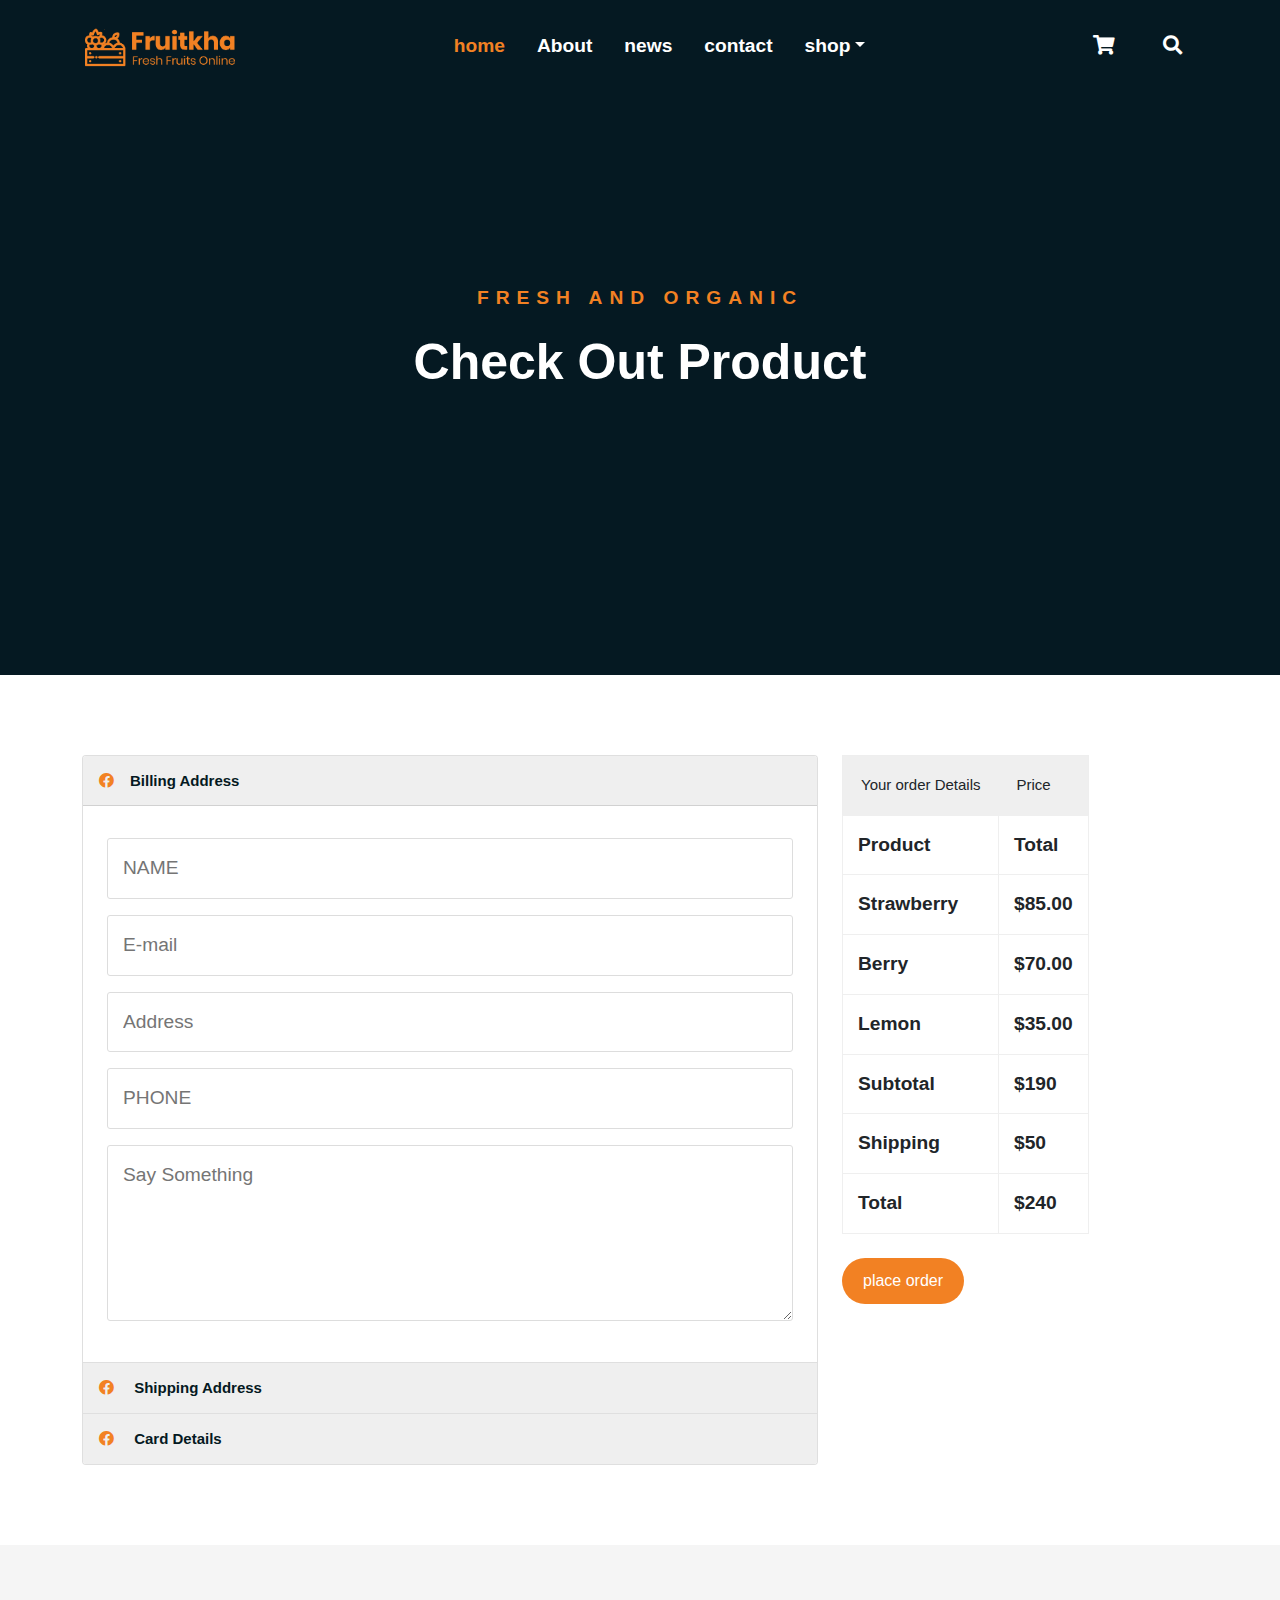
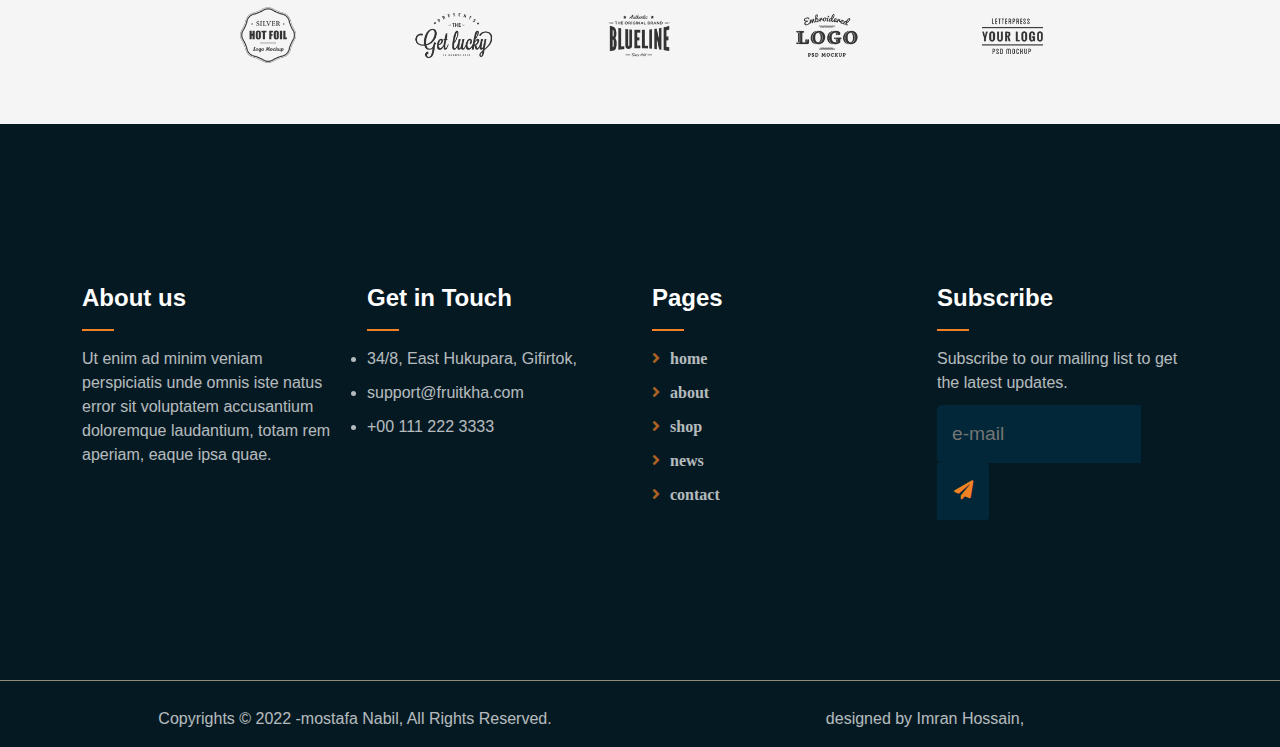
<file: check-out.html>
<!DOCTYPE html><html lang=en><meta charset=UTF-8><meta content="IE=edge"http-equiv=X-UA-Compatible><meta decription="online store for fresh fruit's content="name=viewport width="device-width, initial-scale=1.0"><title>Check Out</title><link href=./img/favicon.png rel="shortcut icon"type=image/png><link href=./css/bootstrap.min.css rel=stylesheet><link href=./css/all.min.css rel=stylesheet><link href=./css/main.css rel=stylesheet><div id=preloader></div><section class=header-check-out><nav class="navbar navbar-expand-lg"><div class=container><img src="./img/logo (1).png"> <button type=button aria-controls=navbarSupportedContent aria-expanded=false class=navbar-toggler data-bs-target=#navbarSupportedContent data-bs-toggle=collapse aria-label="Toggle navigation"><span class=navbar-toggler-icon><i class="fas fa-bars menu-btn"></i></span></button><div class="collapse navbar-collapse"id=navbarSupportedContent><ul class=navbar-nav><li class=nav-item><a href=index.html class="nav-link active"aria-current=page>home</a><li class=nav-item><a href=./about.html class=nav-link>About</a><li class=nav-item><a href=./news.html class=nav-link>news</a><li class=nav-item><a href=./contact.html class=nav-link>contact</a><li class="nav-item dropdown"><a href=# class="nav-link dropdown-toggle"aria-expanded=false data-bs-toggle=dropdown id=navbarDropdown role=button>shop</a><ul class=dropdown-menu aria-labelledby=navbarDropdown><li class=nav-item><a href=./shop.html class=nav-link>shop</a><li class=nav-item><a href=./check-out.html class=nav-link>check out</a><li class=nav-item><a href=./single-product.html class=nav-link>single product</a><li class=nav-item><a href=./cart.html class=nav-link>cart</a></ul></ul><a href=./cart.html class="nav-link shoping-box"><i class="fas fa-shopping-cart"></i></a> <a href=./single-product.html class="nav-link search-box"><i class="fas fa-search"></i></a></div></div></nav><div class=check-out-content><p>FRESH AND ORGANIC<h1>Check Out Product</h1></div></section><section class=order-product><div class=container><div class=row><div class="col-12 col-md-8 occardion-box"><div class=accordion id=accordionExample><div class=accordion-item><h2 class=accordion-header id=headingOne><button type=button aria-controls=collapseOne aria-expanded=true class=accordion-button data-bs-target=#collapseOne data-bs-toggle=collapse><i class="fa-facebook fab"></i>Billing Address</button></h2><div class="collapse accordion-collapse show"id=collapseOne aria-labelledby=headingOne data-bs-parent=#accordionExample><div class=accordion-body><input name=name placeholder=NAME> <input name=email placeholder=E-mail> <input name=address placeholder=Address> <input name=phone placeholder=PHONE><textarea cols=30 id=bill name=bill placeholder="Say Something"rows=5></textarea></div></div></div><div class=accordion-item><h2 class=accordion-header id=headingTwo><button type=button aria-controls=collapseTwo aria-expanded=false class="accordion-button collapsed"data-bs-target=#collapseTwo data-bs-toggle=collapse><i class="fa-facebook fab"></i> Shipping Address</button></h2><div class="collapse accordion-collapse"id=collapseTwo aria-labelledby=headingTwo data-bs-parent=#accordionExample><div class=accordion-body><p>Your shipping address form is here.</div></div></div><div class=accordion-item><h2 class=accordion-header id=headingThree><button type=button aria-controls=collapseThree aria-expanded=false class="accordion-button collapsed"data-bs-target=#collapseThree data-bs-toggle=collapse><i class="fa-facebook fab"></i> Card Details</button></h2><div class="collapse accordion-collapse"id=collapseThree aria-labelledby=headingThree data-bs-parent=#accordionExample><div class=accordion-body><p>Your card details goes here.</div></div></div></div></div><div class="col-12 col-md-4 order-box"><table><thead><tr><th>Your order Details<th>Price<tbody><tr><th>Product<th>Total<tr><th>Strawberry<th>$85.00<tr><th>Berry<th>$70.00<tr><th>Lemon<th>$35.00<tr><th>Subtotal<th>$190<tr><th>Shipping<th>$50<tr><th>Total<th>$240</table><div class=btn><a href=./check-out.html>place order</a></div></div></div></div></section><div class=flex-logo><div class="container px-4 py-4"><div class="row align-items-center d-flex justify-content-center"><div class="col-6 col-lg-2"><img src=./img/company-logos/1.png alt=client-logo class=col-12></div><div class="col-6 col-lg-2"><img src=./img/company-logos/2.png alt=client-logo class=col-12></div><div class="col-6 col-lg-2"><img src=./img/company-logos/3.png alt=client-logo class=col-12></div><div class="col-6 col-lg-2"><img src=./img/company-logos/4.png alt=client-logo class=col-12></div><div class="col-6 col-lg-2"><img src=./img/company-logos/5.png alt=client-logo class=col-12></div></div></div></div><footer><div class=container><div class=row><div class="col-12 col-lg-3 col-md-6"><h3>About us</h3><span></span><p>Ut enim ad minim veniam perspiciatis unde omnis iste natus error sit voluptatem accusantium doloremque laudantium, totam rem aperiam, eaque ipsa quae.</div><div class="col-12 col-lg-3 col-md-6"><h3>Get in Touch</h3><span></span><li>34/8, East Hukupara, Gifirtok,<li>support@fruitkha.com<li>+00 111 222 3333</div><div class="col-12 col-lg-3 col-md-6"><h3>Pages</h3><span></span> <a href=./check-out.html><i class="fas fa-angle-right">home</i></a> <a href=./check-out.html><i class="fas fa-angle-right">about</i></a> <a href=./check-out.html><i class="fas fa-angle-right">shop</i></a> <a href=./check-out.html><i class="fas fa-angle-right">news</i></a> <a href=./check-out.html><i class="fas fa-angle-right">contact</i></a></div><div class="col-12 col-lg-3 col-md-6"><h3>Subscribe</h3><span></span><p>Subscribe to our mailing list to get the latest updates.</p><input name=email placeholder=e-mail type=email> <button type=submit name=submit><i class="fas fa-paper-plane"></i></button></div></div></div></footer><section class="copy-right text-center"><div class=container><div class=row><div class="col-lg-6 col-md-12"><p>Copyrights © 2022 -mostafa Nabil, All Rights Reserved.</div><div class="col-lg-6 col-md-12"><p>designed by Imran Hossain,</div></div></div></section><script src=./js/jquery-3.6.0.min.js></script><script src=./js/popper.min.js></script><script src=./js/bootstrap.min.js></script><script src=./js/main.js></script>
</file>
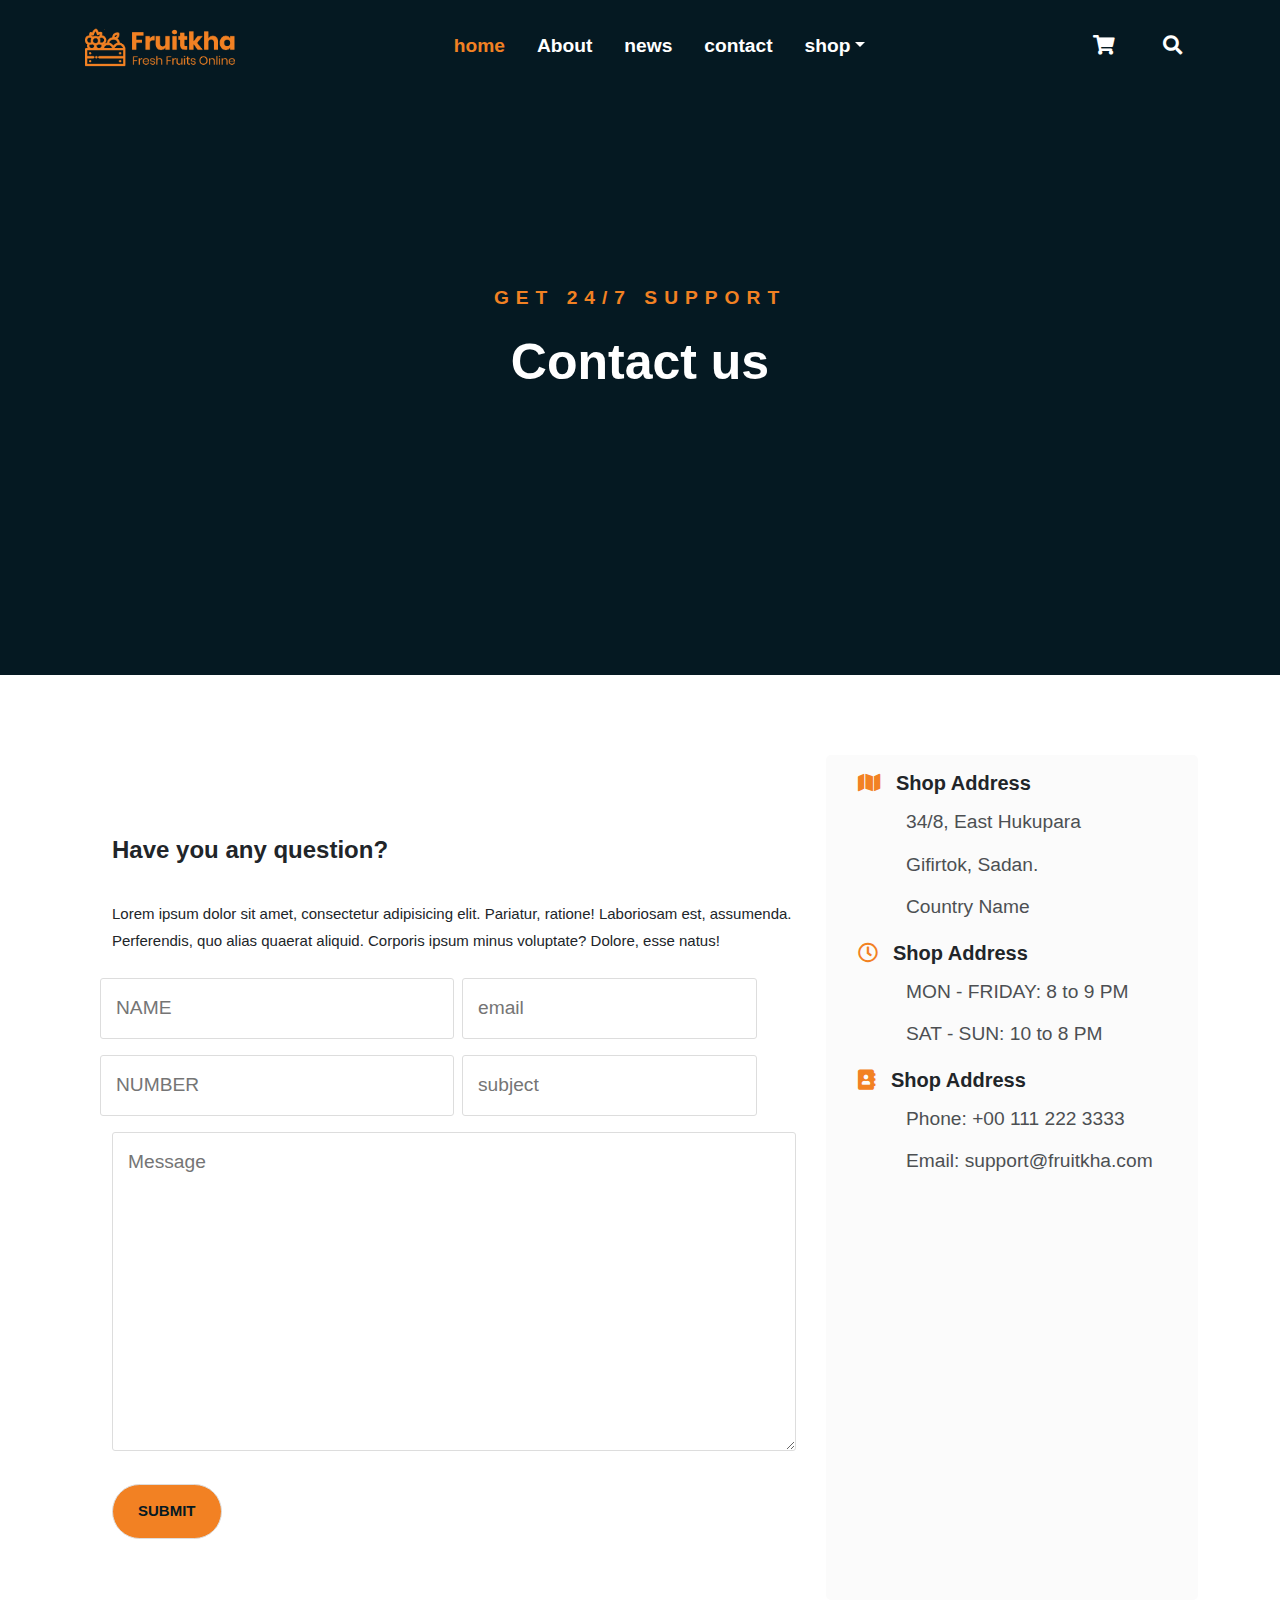
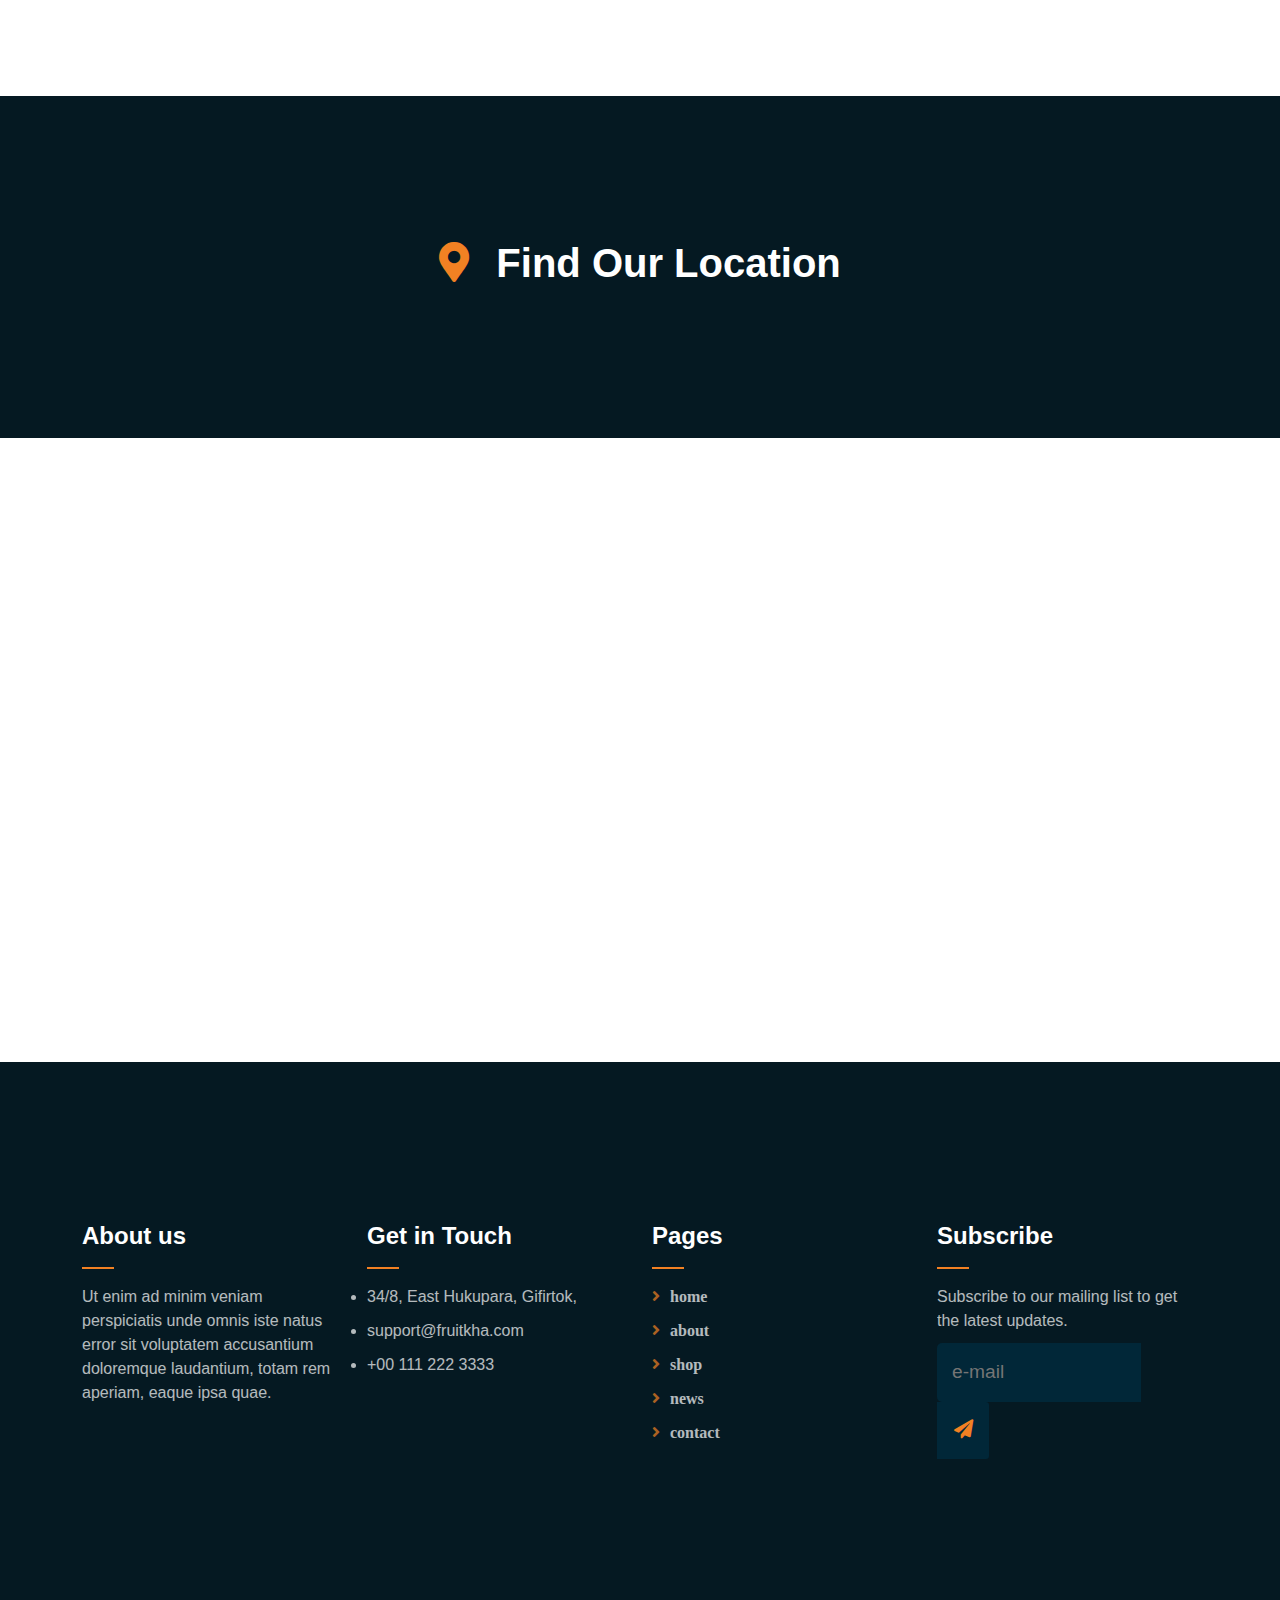
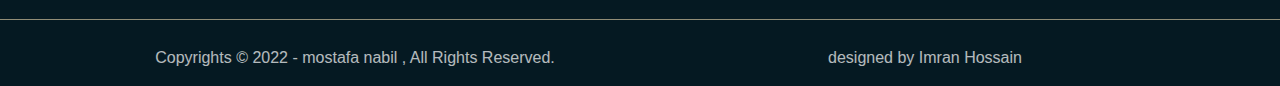
<file: contact.html>
<!DOCTYPE html><html lang=en><meta charset=UTF-8><meta content="IE=edge"http-equiv=X-UA-Compatible><meta content="width=device-width,initial-scale=1"name=viewport><title>contact</title><link href=./img/favicon.png rel="shortcut icon"type=image/png><link href=./css/bootstrap.min.css rel=stylesheet><link href=./css/all.min.css rel=stylesheet><link href=./css/main.css rel=stylesheet><div id=preloader></div><section class=contact><nav class="navbar navbar-expand-lg"><div class=container><img src="./img/logo (1).png"> <button type=button aria-controls=navbarSupportedContent aria-expanded=false aria-label="Toggle navigation"class=navbar-toggler data-bs-target=#navbarSupportedContent data-bs-toggle=collapse><span class=navbar-toggler-icon><i class="fas fa-bars menu-btn"></i></span></button><div class="collapse navbar-collapse"id=navbarSupportedContent><ul class=navbar-nav><li class=nav-item><a href=index.html class="nav-link active"aria-current=page>home</a><li class=nav-item><a href=./about.html class=nav-link>About</a><li class=nav-item><a href=./news.html class=nav-link>news</a><li class=nav-item><a href=./contact.html class=nav-link>contact</a><li class="nav-item dropdown"><a href=# class="nav-link dropdown-toggle"aria-expanded=false data-bs-toggle=dropdown id=navbarDropdown role=button>shop</a><ul class=dropdown-menu aria-labelledby=navbarDropdown><li class=nav-item><a href=./shop.html class=nav-link>shop</a><li class=nav-item><a href=./check-out.html class=nav-link>check out</a><li class=nav-item><a href=./single-product.html class=nav-link>single product</a><li class=nav-item><a href=./cart.html class=nav-link>cart</a></ul></ul><a href=./cart.html class="nav-link shoping-box"><i class="fas fa-shopping-cart"></i></a> <a href=./single-product.html class="nav-link search-box"><i class="fas fa-search"></i></a></div></div></nav><div class=contact-contant><p>GET 24/7 SUPPORT<h1>Contact us</h1></div></section><section class=form><div class=container><div class="d-flex flex-wrap"><div class="col-12 col-md-8 form-left-content"><h2>Have you any question?</h2><p>Lorem ipsum dolor sit amet, consectetur adipisicing elit. Pariatur, ratione! Laboriosam est, assumenda. Perferendis, quo alias quaerat aliquid. Corporis ipsum minus voluptate? Dolore, esse natus!<div class=row><input placeholder=NAME class="col-12 col-lg-6"> <input placeholder=email class="col-12 col-lg-5"type=email> <input placeholder=NUMBER class="col-12 col-lg-6"type=number> <input placeholder=subject class="col-12 col-lg-5"></div><textarea class=col-12 cols=30 id=message name=message placeholder=Message rows=10></textarea><input type=submit></div><div class="col-12 col-md-4 form-right-content"><div class=parent><h3><i class="fas fa-map"></i>Shop Address</h3><li>34/8, East Hukupara<li>Gifirtok, Sadan.<li>Country Name</div><div class=parent><h3><i class="fa-clock far"></i>Shop Address</h3><li>MON - FRIDAY: 8 to 9 PM<li>SAT - SUN: 10 to 8 PM</div><div class=parent><h3><i class="fas fa-address-book"></i>Shop Address</h3><li>Phone: +00 111 222 3333<li>Email: support@fruitkha.com</div></div></div></div></section><section class=find-loction><div class=heading><h2><i class="fas fa-map-marker-alt"></i> Find Our Location</h2></div><div class=map><iframe allowfullscreen height=600 loading=lazy src="https://www.google.com/maps/embed?pb=!1m18!1m12!1m3!1d3456.1497028465474!2d31.143247085558517!3d29.975127428800207!2m3!1f0!2f0!3f0!3m2!1i1024!2i768!4f13.1!3m3!1m2!1s0x14584506784efed1%3A0x961ab3bea72d0739!2segypt%20pyramids%20inn!5e0!3m2!1sar!2seg!4v1644455058901!5m2!1sar!2seg"style=border:0 width=100%></iframe></div></section><footer><div class=container><div class=row><div class="col-12 col-lg-3 col-md-6"><h3>About us</h3><span></span><p>Ut enim ad minim veniam perspiciatis unde omnis iste natus error sit voluptatem accusantium doloremque laudantium, totam rem aperiam, eaque ipsa quae.</div><div class="col-12 col-lg-3 col-md-6"><h3>Get in Touch</h3><span></span><li>34/8, East Hukupara, Gifirtok,<li>support@fruitkha.com<li>+00 111 222 3333</div><div class="col-12 col-lg-3 col-md-6"><h3>Pages</h3><span></span> <a href=./index.html><i class="fas fa-angle-right">home</i></a> <a href=./about.html><i class="fas fa-angle-right">about</i></a> <a href=./shop.html><i class="fas fa-angle-right">shop</i></a> <a href=./news.html><i class="fas fa-angle-right">news</i></a> <a href=./contact.html><i class="fas fa-angle-right">contact</i></a></div><div class="col-12 col-lg-3 col-md-6"><h3>Subscribe</h3><span></span><p>Subscribe to our mailing list to get the latest updates.</p><input placeholder=e-mail type=email> <button type=submit><i class="fas fa-paper-plane"></i></button></div></div></div></footer><section class="copy-right text-center"><div class=container><div class=row><div class="col-lg-6 col-md-12"><p>Copyrights © 2022 - mostafa nabil , All Rights Reserved.</div><div class="col-lg-6 col-md-12"><p>designed by Imran Hossain</div></div></div></section><script src=./js/jquery-3.6.0.min.js></script><script src=./js/popper.min.js></script><script src=./js/bootstrap.min.js></script><script src=./js/main.js></script>
</file>
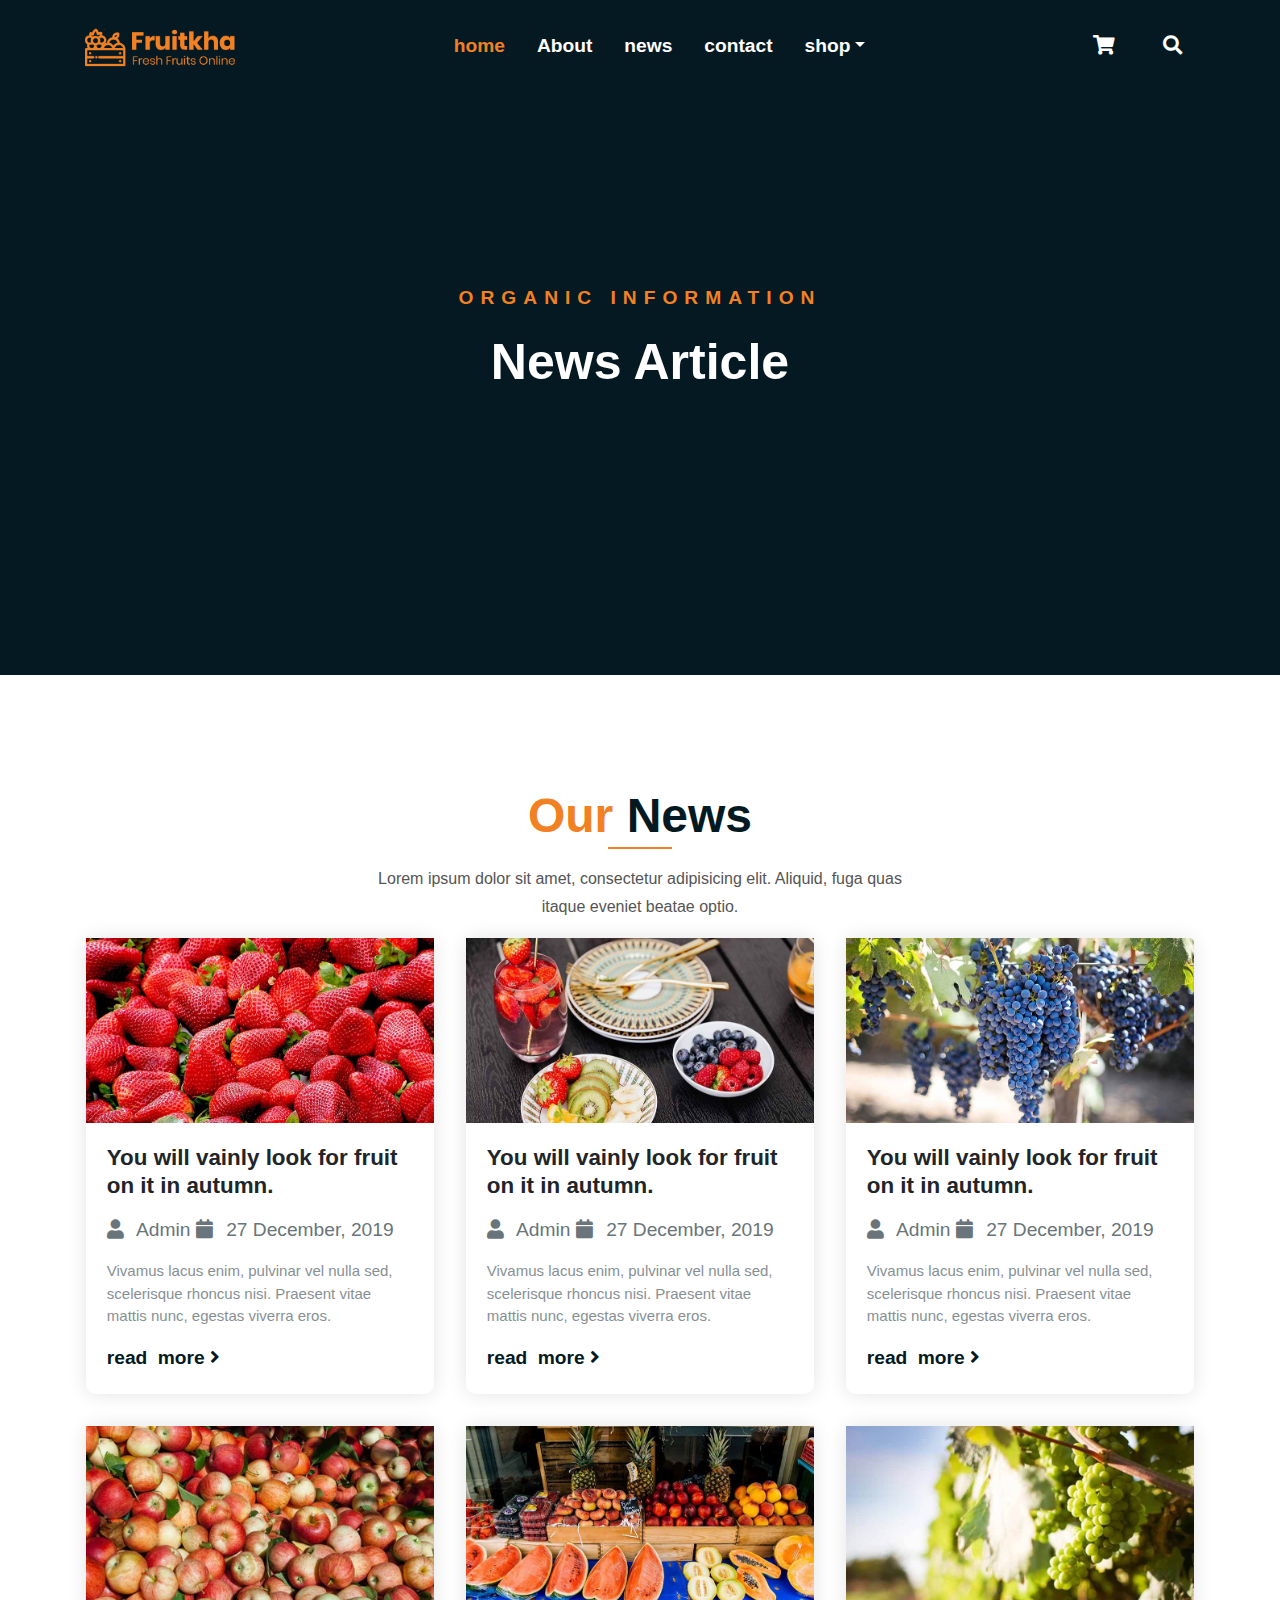
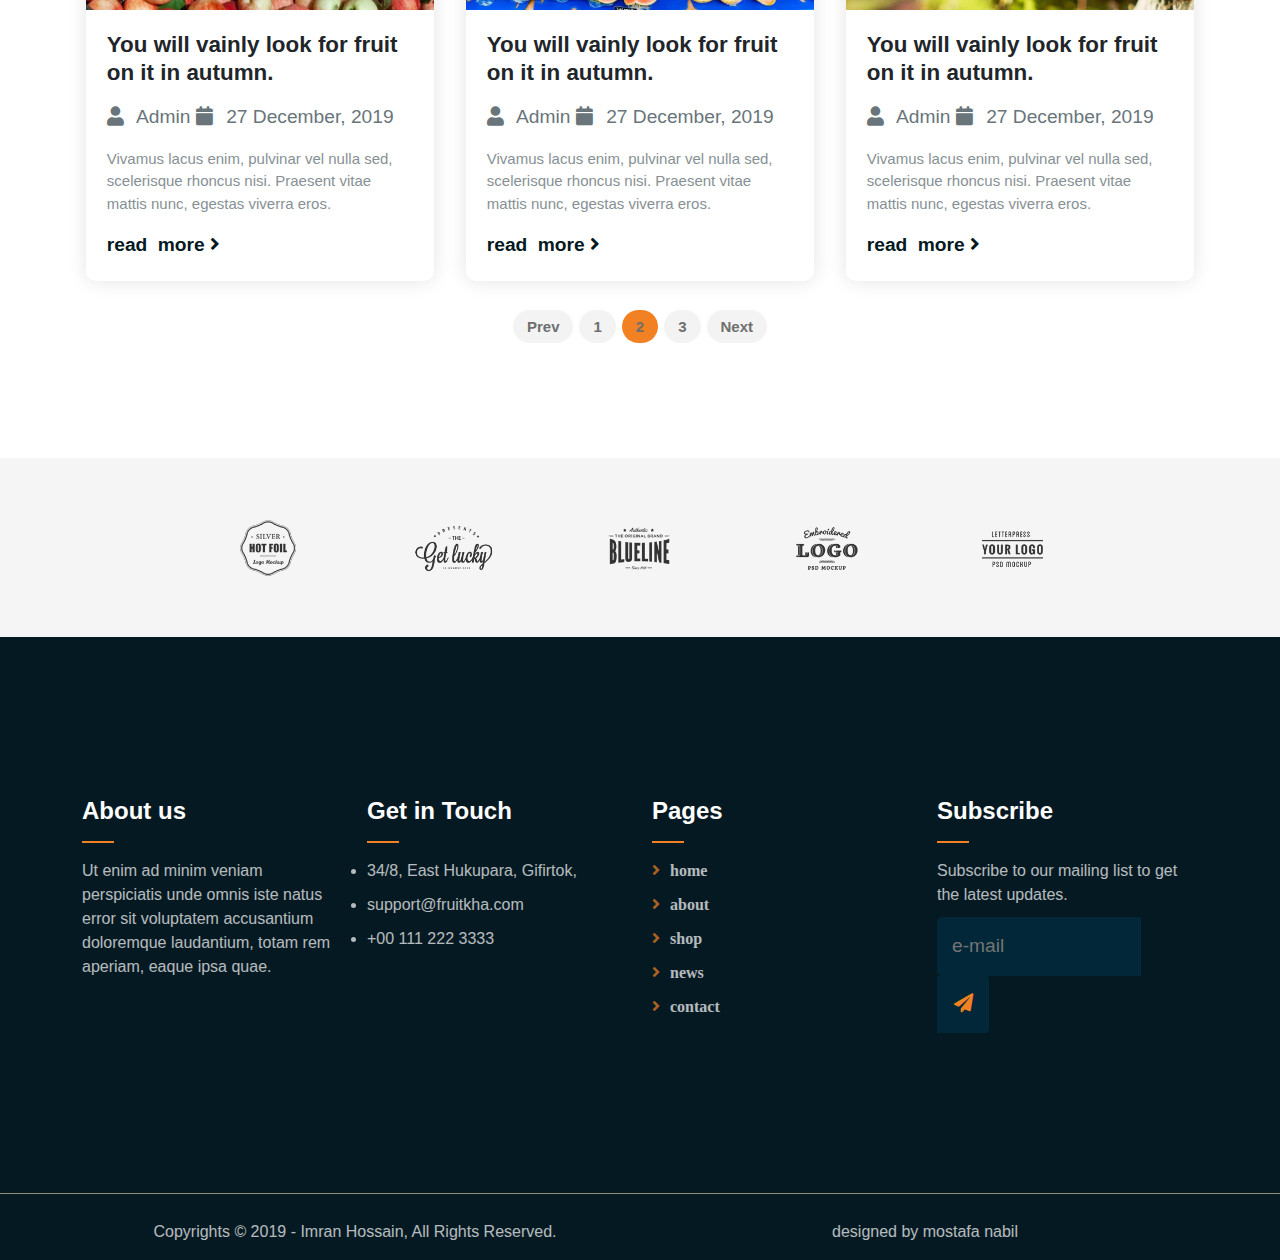
<file: news.html>
<!DOCTYPE html><html lang=en><meta charset=UTF-8><meta content="IE=edge"http-equiv=X-UA-Compatible><meta content="width=device-width,initial-scale=1"name=viewport><title>News</title><link href=./img/favicon.png rel="shortcut icon"type=image/png><link href=./css/bootstrap.min.css rel=stylesheet><link href=./css/all.min.css rel=stylesheet><link href=./css/main.css rel=stylesheet><div id=preloader></div><section class=header-news-page><div class=over-lay><nav class="navbar navbar-expand-lg"><div class=container><img src="./img/logo (1).png"> <button type=button aria-controls=navbarSupportedContent aria-expanded=false aria-label="Toggle navigation"class=navbar-toggler data-bs-target=#navbarSupportedContent data-bs-toggle=collapse><span class=navbar-toggler-icon><i class="fas fa-bars menu-btn"></i></span></button><div class="collapse navbar-collapse"id=navbarSupportedContent><ul class=navbar-nav><li class=nav-item><a href=index.html class="nav-link active"aria-current=page>home</a><li class=nav-item><a href=./about.html class=nav-link>About</a><li class=nav-item><a href=./news.html class=nav-link>news</a><li class=nav-item><a href=./contact.html class=nav-link>contact</a><li class="nav-item dropdown"><a href=# class="nav-link dropdown-toggle"aria-expanded=false data-bs-toggle=dropdown id=navbarDropdown role=button>shop</a><ul class=dropdown-menu aria-labelledby=navbarDropdown><li class=nav-item><a href=./shop.html class=nav-link>shop</a><li class=nav-item><a href=./check-out.html class=nav-link>check out</a><li class=nav-item><a href=./single-product.html class=nav-link>single product</a><li class=nav-item><a href=./cart.html class=nav-link>cart</a></ul></ul><a href=./cart.html class="nav-link shoping-box"><i class="fas fa-shopping-cart"></i></a> <a href=./single-product.html class="nav-link search-box"><i class="fas fa-search"></i></a></div></div></nav><div class=news-content><p>ORGANIC INFORMATION<h1>News Article</h1></div></div></section><section class=news><div class=container><div class="text-center heading-contant"><h3><span>Our</span> News</h3><p>Lorem ipsum dolor sit amet, consectetur adipisicing elit. Aliquid, fuga quas<br>itaque eveniet beatae optio.</div><div class=row><div class="col-12 col-md-6 col-lg-4 p-2 p-lg-3 pb-md-2"><div class=card-body><img src=./img/latest-news/news-bg-1.jpg alt=Strawberry class=col-12><div class=card-content><h3>You will vainly look for fruit on it in autumn.</h3><div class=flex-icon><i class="fas fa-user"></i> Admin <i class="fas fa-calendar"></i> 27 December, 2019</div><p>Vivamus lacus enim, pulvinar vel nulla sed, scelerisque rhoncus nisi. Praesent vitae mattis nunc, egestas viverra eros.</p><a href=./single-product.html>read more<i class="fas fa-angle-right"></i></a></div></div></div><div class="col-12 col-md-6 col-lg-4 p-2 p-lg-3 pb-md-2"><div class=card-body><img src=./img/latest-news/news-bg-2.jpg alt=fruit class=col-12><div class=card-content><h3>You will vainly look for fruit on it in autumn.</h3><div class=flex-icon><i class="fas fa-user"></i> Admin <i class="fas fa-calendar"></i> 27 December, 2019</div><p>Vivamus lacus enim, pulvinar vel nulla sed, scelerisque rhoncus nisi. Praesent vitae mattis nunc, egestas viverra eros.</p><a href=./single-product.html>read more<i class="fas fa-angle-right"></i></a></div></div></div><div class="col-12 col-md-6 col-lg-4 p-2 p-lg-3 pb-md-2"><div class=card-body><img src=./img/latest-news/news-bg-3.jpg alt=Berry class=col-12><div class=card-content><h3>You will vainly look for fruit on it in autumn.</h3><div class=flex-icon><i class="fas fa-user"></i> Admin <i class="fas fa-calendar"></i> 27 December, 2019</div><p>Vivamus lacus enim, pulvinar vel nulla sed, scelerisque rhoncus nisi. Praesent vitae mattis nunc, egestas viverra eros.</p><a href=./single-product.html>read more<i class="fas fa-angle-right"></i></a></div></div></div><div class="col-12 col-md-6 col-lg-4 p-2 p-lg-3 pb-md-2"><div class=card-body><img src=./img/latest-news/news-bg-4.jpg alt=Strawberry class=col-12><div class=card-content><h3>You will vainly look for fruit on it in autumn.</h3><div class=flex-icon><i class="fas fa-user"></i> Admin <i class="fas fa-calendar"></i> 27 December, 2019</div><p>Vivamus lacus enim, pulvinar vel nulla sed, scelerisque rhoncus nisi. Praesent vitae mattis nunc, egestas viverra eros.</p><a href=./single-product.html>read more<i class="fas fa-angle-right"></i></a></div></div></div><div class="col-12 col-md-6 col-lg-4 p-2 p-lg-3 pb-md-2"><div class=card-body><img src=./img/latest-news/news-bg-5.jpg alt=Lemon class=col-12><div class=card-content><h3>You will vainly look for fruit on it in autumn.</h3><div class=flex-icon><i class="fas fa-user"></i> Admin <i class="fas fa-calendar"></i> 27 December, 2019</div><p>Vivamus lacus enim, pulvinar vel nulla sed, scelerisque rhoncus nisi. Praesent vitae mattis nunc, egestas viverra eros.</p><a href=./single-product.html>read more<i class="fas fa-angle-right"></i></a></div></div></div><div class="col-12 col-md-6 col-lg-4 p-2 p-lg-3 pb-md-2"><div class=card-body><img src=./img/latest-news/news-bg-6.jpg alt=berry class=col-12><div class=card-content><h3>You will vainly look for fruit on it in autumn.</h3><div class=flex-icon><i class="fas fa-user"></i> Admin <i class="fas fa-calendar"></i> 27 December, 2019</div><p>Vivamus lacus enim, pulvinar vel nulla sed, scelerisque rhoncus nisi. Praesent vitae mattis nunc, egestas viverra eros.</p><a href=./single-product.html>read more<i class="fas fa-angle-right"></i></a></div></div></div><div class="text-center news-flex-icon"><li><a href=./news.html>Prev</a><li><a href=./news.html>1</a><li><a href=./news.html class=active-link>2</a><li><a href=./news.html>3</a><li><a href=./news.html>Next</a></div></div></div></section><section class=flex-logo><div class="container px-4 py-4"><div class="row align-items-center d-flex justify-content-center"><div class="col-6 col-lg-2"><img src=./img/company-logos/1.png alt=client-logo class=col-12></div><div class="col-6 col-lg-2"><img src=./img/company-logos/2.png alt=client-logo class=col-12></div><div class="col-6 col-lg-2"><img src=./img/company-logos/3.png alt=client-logo class=col-12></div><div class="col-6 col-lg-2"><img src=./img/company-logos/4.png alt=client-logo class=col-12></div><div class="col-6 col-lg-2"><img src=./img/company-logos/5.png alt=client-logo class=col-12></div></div></div></section><footer><div class=container><div class=row><div class="col-12 col-md-6 col-lg-3"><h3>About us</h3><span></span><p>Ut enim ad minim veniam perspiciatis unde omnis iste natus error sit voluptatem accusantium doloremque laudantium, totam rem aperiam, eaque ipsa quae.</div><div class="col-12 col-md-6 col-lg-3"><h3>Get in Touch</h3><span></span><li>34/8, East Hukupara, Gifirtok,<li>support@fruitkha.com<li>+00 111 222 3333</div><div class="col-12 col-md-6 col-lg-3"><h3>Pages</h3><span></span> <a href=""><i class="fas fa-angle-right">home</i></a> <a href=""><i class="fas fa-angle-right">about</i></a> <a href=""><i class="fas fa-angle-right">shop</i></a> <a href=""><i class="fas fa-angle-right">news</i></a> <a href=""><i class="fas fa-angle-right">contact</i></a></div><div class="col-12 col-md-6 col-lg-3"><h3>Subscribe</h3><span></span><p>Subscribe to our mailing list to get the latest updates.</p><input placeholder=e-mail type=email> <button type=submit><i class="fas fa-paper-plane"></i></button></div></div></div></footer><section class="text-center copy-right"><div class=container><div class=row><div class="col-lg-6 col-md-12"><p>Copyrights © 2019 - Imran Hossain, All Rights Reserved.</div><div class="col-lg-6 col-md-12"><p>designed by mostafa nabil</div></div></div></section><script src=./js/jquery-3.6.0.min.js></script><script src=./js/popper.min.js></script><script src=./js/bootstrap.min.js></script><script src=./js/main.js></script>
</file>
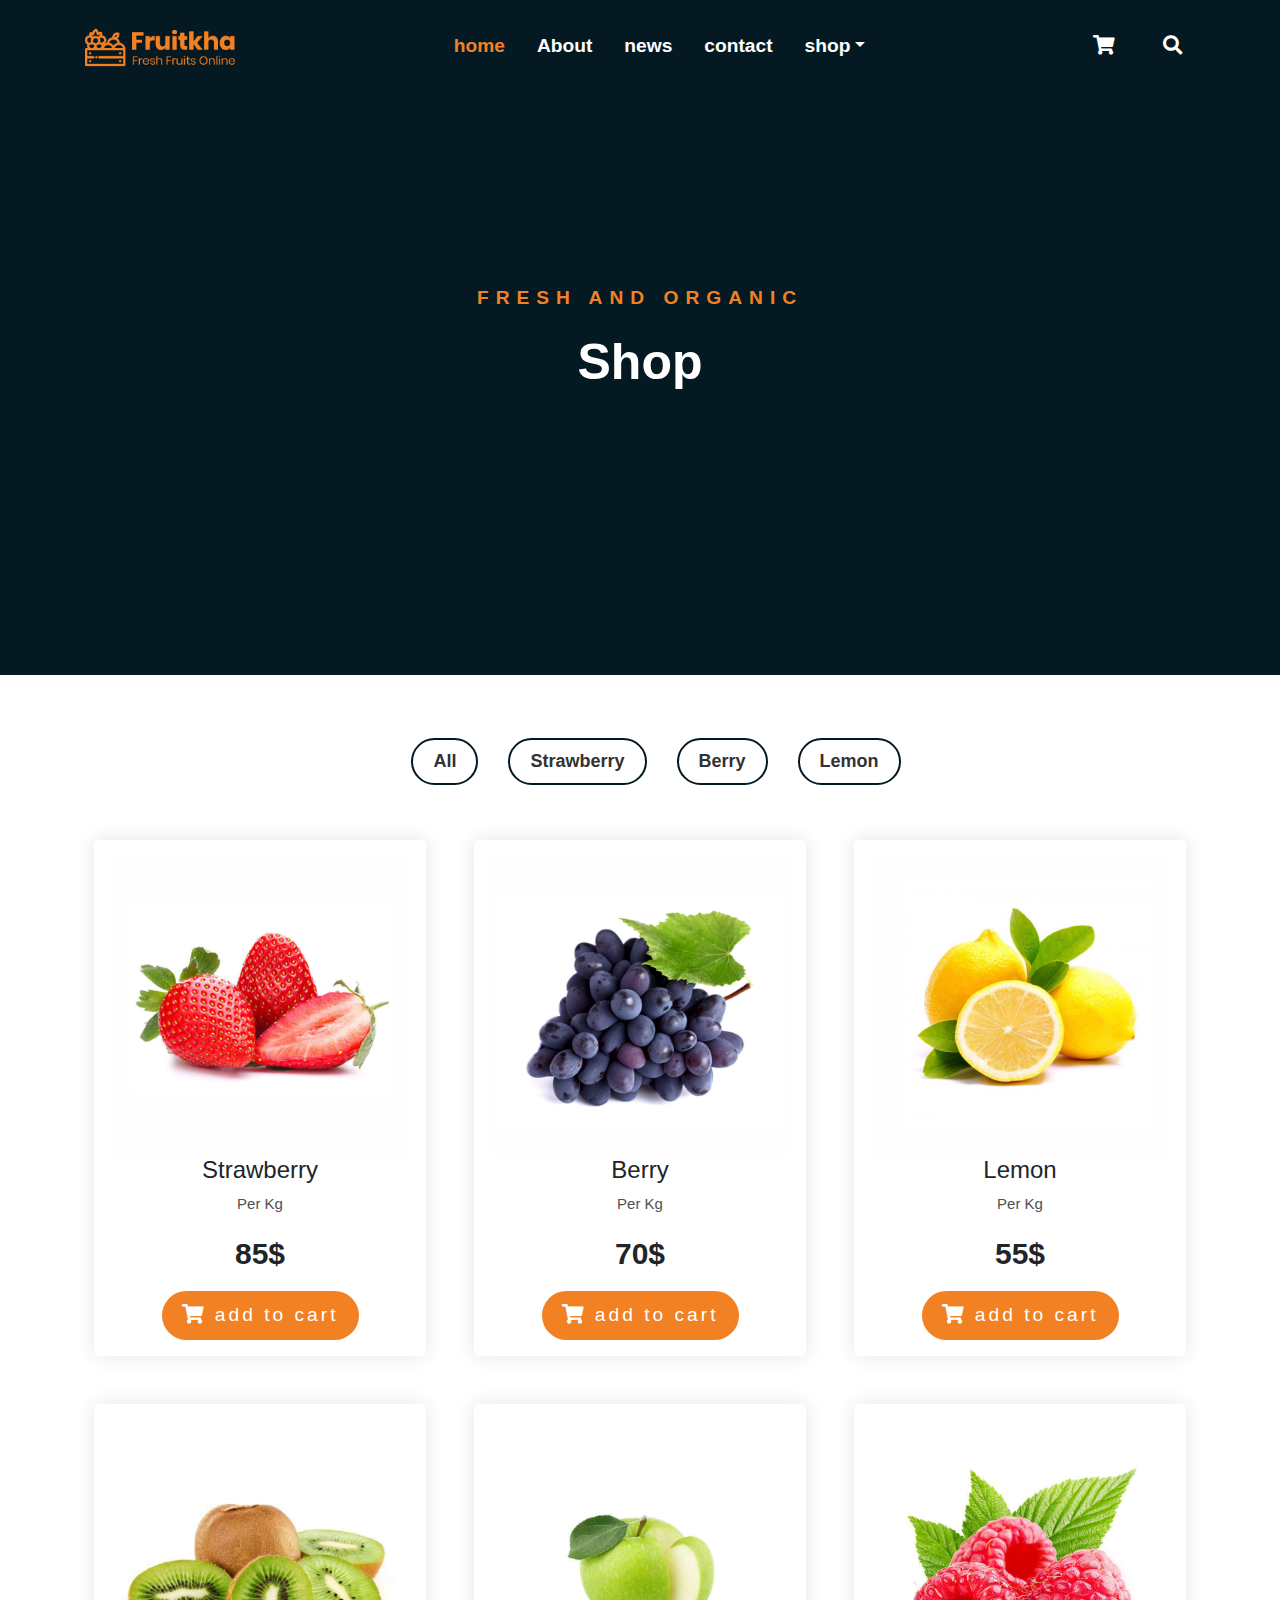
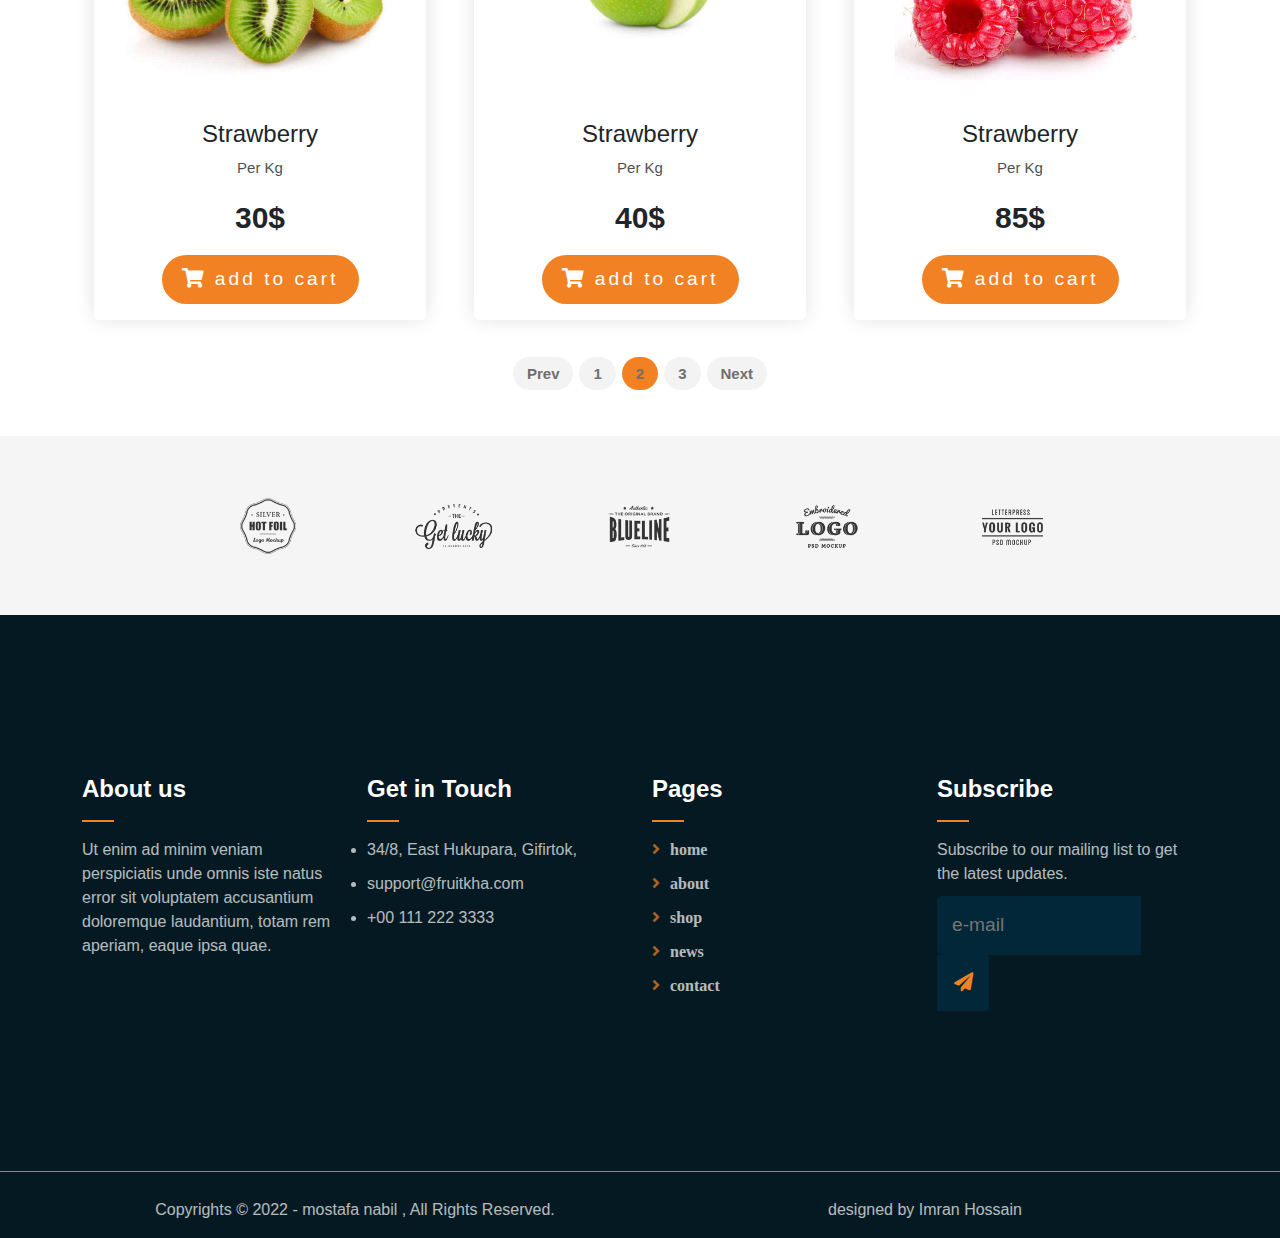
<file: shop.html>
<!DOCTYPE html><html lang=en><meta charset=UTF-8><meta content="IE=edge"http-equiv=X-UA-Compatible><meta content="width=device-width,initial-scale=1"name=viewport><title>Shop</title><link href=./img/favicon.png rel="shortcut icon"type=image/png><link href=./css/bootstrap.min.css rel=stylesheet><link href=./css/all.min.css rel=stylesheet><link href=./css/main.css rel=stylesheet><div id=preloader></div><section class=shop><div class=over-lay><nav class="navbar navbar-expand-lg"><div class=container><img src="./img/logo (1).png"> <button type=button aria-controls=navbarSupportedContent aria-expanded=false aria-label="Toggle navigation"class=navbar-toggler data-bs-target=#navbarSupportedContent data-bs-toggle=collapse><span class=navbar-toggler-icon><i class="fas fa-bars menu-btn"></i></span></button><div class="collapse navbar-collapse"id=navbarSupportedContent><ul class=navbar-nav><li class=nav-item><a href=index.html class="nav-link active"aria-current=page>home</a><li class=nav-item><a href=./about.html class=nav-link>About</a><li class=nav-item><a href=./news.html class=nav-link>news</a><li class=nav-item><a href=./contact.html class=nav-link>contact</a><li class="nav-item dropdown"><a href=# class="nav-link dropdown-toggle"aria-expanded=false data-bs-toggle=dropdown id=navbarDropdown role=button>shop</a><ul class=dropdown-menu aria-labelledby=navbarDropdown><li class=nav-item><a href=./shop.html class=nav-link>shop</a><li class=nav-item><a href=./check-out.html class=nav-link>check out</a><li class=nav-item><a href=./single-product.html class=nav-link>single product</a><li class=nav-item><a href=./cart.html class=nav-link>cart</a></ul></ul><a href=./cart.html class="nav-link shoping-box"><i class="fas fa-shopping-cart"></i></a> <a href=./single-product.html class="nav-link search-box"><i class="fas fa-search"></i></a></div></div></nav><div class=shop-content><p>FRESH AND ORGANIC<h1>Shop</h1></div></div></section><section class="p-md- p-sm-3 products"><div class=container><ul class="text-center product-menu"><li class=all-btn>All<li class=Strawberry-btn>Strawberry<li class=Berry-btn>Berry<li class=Lemon-btn>Lemon</ul><div class=row><div class="col-12 col-md-6 col-lg-4 p-2 p-lg-4 p-md-3 Strawberry"><div class="text-center card-body"><div><img src=./img/products/product-img-1.jpg alt=Strawberry class=col-12></div><div><h4>Strawberry</h4><p>Per Kg</p><span>85$</span> <a href=./cart.html><i class="fas fa-shopping-cart"></i> add to cart</a></div></div></div><div class="col-12 col-md-6 col-lg-4 p-2 p-lg-4 p-md-3 Berry"><div class="text-center card-body"><div><img src=./img/products/product-img-2.jpg alt=Strawberry class=col-12></div><div><h4>Berry</h4><p>Per Kg</p><span>70$</span> <a href=./cart.html><i class="fas fa-shopping-cart"></i> add to cart</a></div></div></div><div class="col-12 col-md-6 col-lg-4 p-2 p-lg-4 p-md-3 Lemon"><div class="text-center card-body"><div><img src=./img/products/product-img-3.jpg alt=Strawberry class=col-12></div><div><h4>Lemon</h4><p>Per Kg</p><span>55$</span> <a href=./cart.html><i class="fas fa-shopping-cart"></i> add to cart</a></div></div></div><div class="col-12 col-md-6 col-lg-4 p-2 p-lg-4 p-md-3 fruit"><div class="text-center card-body"><div><img src=./img/products/product-img-4.jpg alt=Strawberry class=col-12></div><div><h4>Strawberry</h4><p>Per Kg</p><span>30$</span> <a href=./cart.html><i class="fas fa-shopping-cart"></i> add to cart</a></div></div></div><div class="col-12 col-md-6 col-lg-4 p-2 p-lg-4 p-md-3 fruit"><div class="text-center card-body"><div><img src=./img/products/product-img-5.jpg alt=Strawberry class=col-12></div><div><h4>Strawberry</h4><p>Per Kg</p><span>40$</span> <a href=/cart.html><i class="fas fa-shopping-cart"></i> add to cart</a></div></div></div><div class="col-12 col-md-6 col-lg-4 p-2 p-lg-4 p-md-3 Strawberry"><div class="text-center card-body"><div><img src=./img/products/product-img-6.jpg alt=Strawberry class=col-12></div><div><h4>Strawberry</h4><p>Per Kg</p><span>85$</span> <a href=./cart.html><i class="fas fa-shopping-cart"></i> add to cart</a></div></div></div><div class="text-center products-flex-icon"><li><a href=./single-product.html>Prev</a><li><a href=./single-product.html>1</a><li><a href=./single-product.html class=active-link>2</a><li><a href=./single-product.html>3</a><li><a href=./single-product.html>Next</a></div></div></div></section><div class=flex-logo><div class="container px-4 py-4"><div class="row align-items-center d-flex justify-content-center"><div class="col-6 col-lg-2"><img src=./img/company-logos/1.png alt=client-logo class=col-12></div><div class="col-6 col-lg-2"><img src=./img/company-logos/2.png alt=client-logo class=col-12></div><div class="col-6 col-lg-2"><img src=./img/company-logos/3.png alt=client-logo class=col-12></div><div class="col-6 col-lg-2"><img src=./img/company-logos/4.png alt=client-logo class=col-12></div><div class="col-6 col-lg-2"><img src=./img/company-logos/5.png alt=client-logo class=col-12></div></div></div></div><footer><div class=container><div class=row><div class="col-12 col-md-6 col-lg-3"><h3>About us</h3><span></span><p>Ut enim ad minim veniam perspiciatis unde omnis iste natus error sit voluptatem accusantium doloremque laudantium, totam rem aperiam, eaque ipsa quae.</div><div class="col-12 col-md-6 col-lg-3"><h3>Get in Touch</h3><span></span><li>34/8, East Hukupara, Gifirtok,<li>support@fruitkha.com<li>+00 111 222 3333</div><div class="col-12 col-md-6 col-lg-3"><h3>Pages</h3><span></span> <a href=./index.html><i class="fas fa-angle-right">home</i></a> <a href=./about.html><i class="fas fa-angle-right">about</i></a> <a href=./shop.html><i class="fas fa-angle-right">shop</i></a> <a href=./news.html><i class="fas fa-angle-right">news</i></a> <a href=./contact.html><i class="fas fa-angle-right">contact</i></a></div><div class="col-12 col-md-6 col-lg-3"><h3>Subscribe</h3><span></span><p>Subscribe to our mailing list to get the latest updates.</p><input placeholder=e-mail type=email> <button type=submit><i class="fas fa-paper-plane"></i></button></div></div></div></footer><section class="text-center copy-right"><div class=container><div class=row><div class="col-lg-6 col-md-12"><p>Copyrights © 2022 - mostafa nabil , All Rights Reserved.</div><div class="col-lg-6 col-md-12"><p>designed by Imran Hossain</div></div></div></section><script src=./js/jquery-3.6.0.min.js></script><script src=./js/popper.min.js></script><script src=./js/bootstrap.min.js></script><script src=./js/main.js></script>
</file>
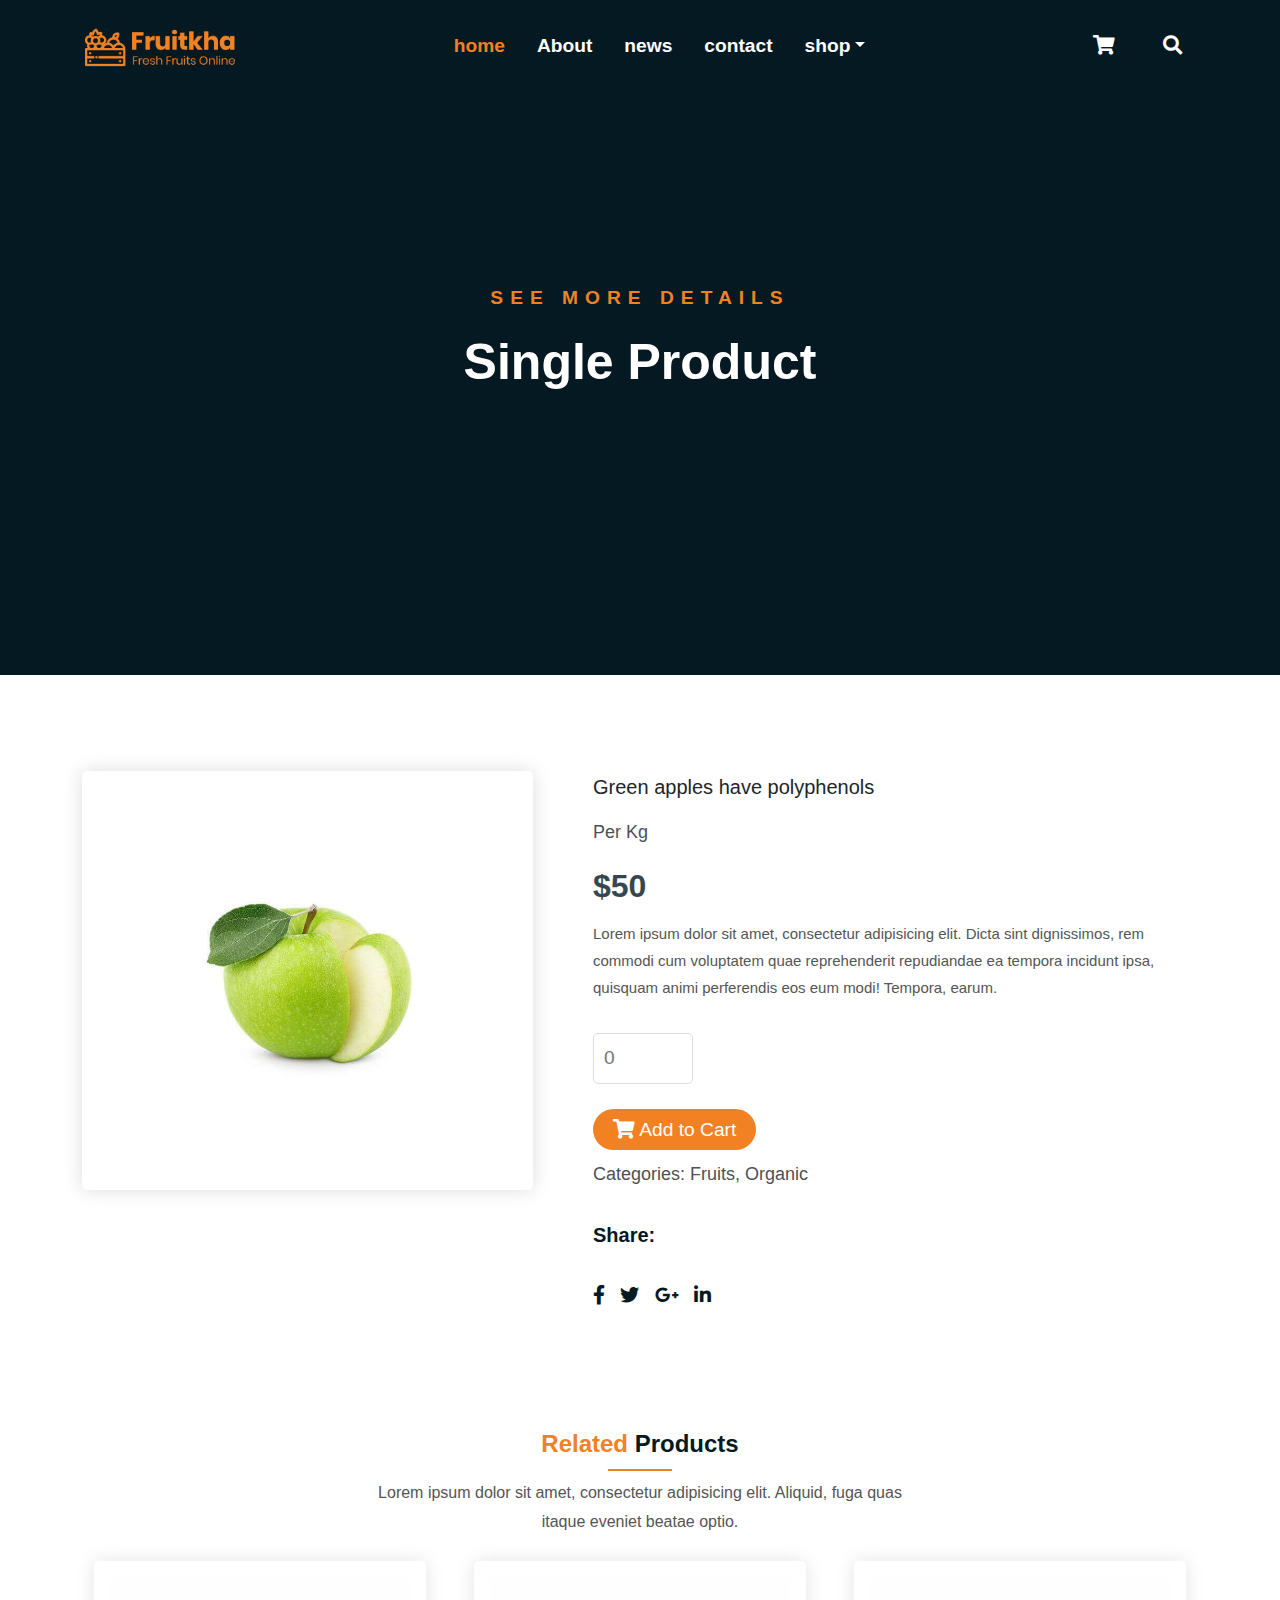
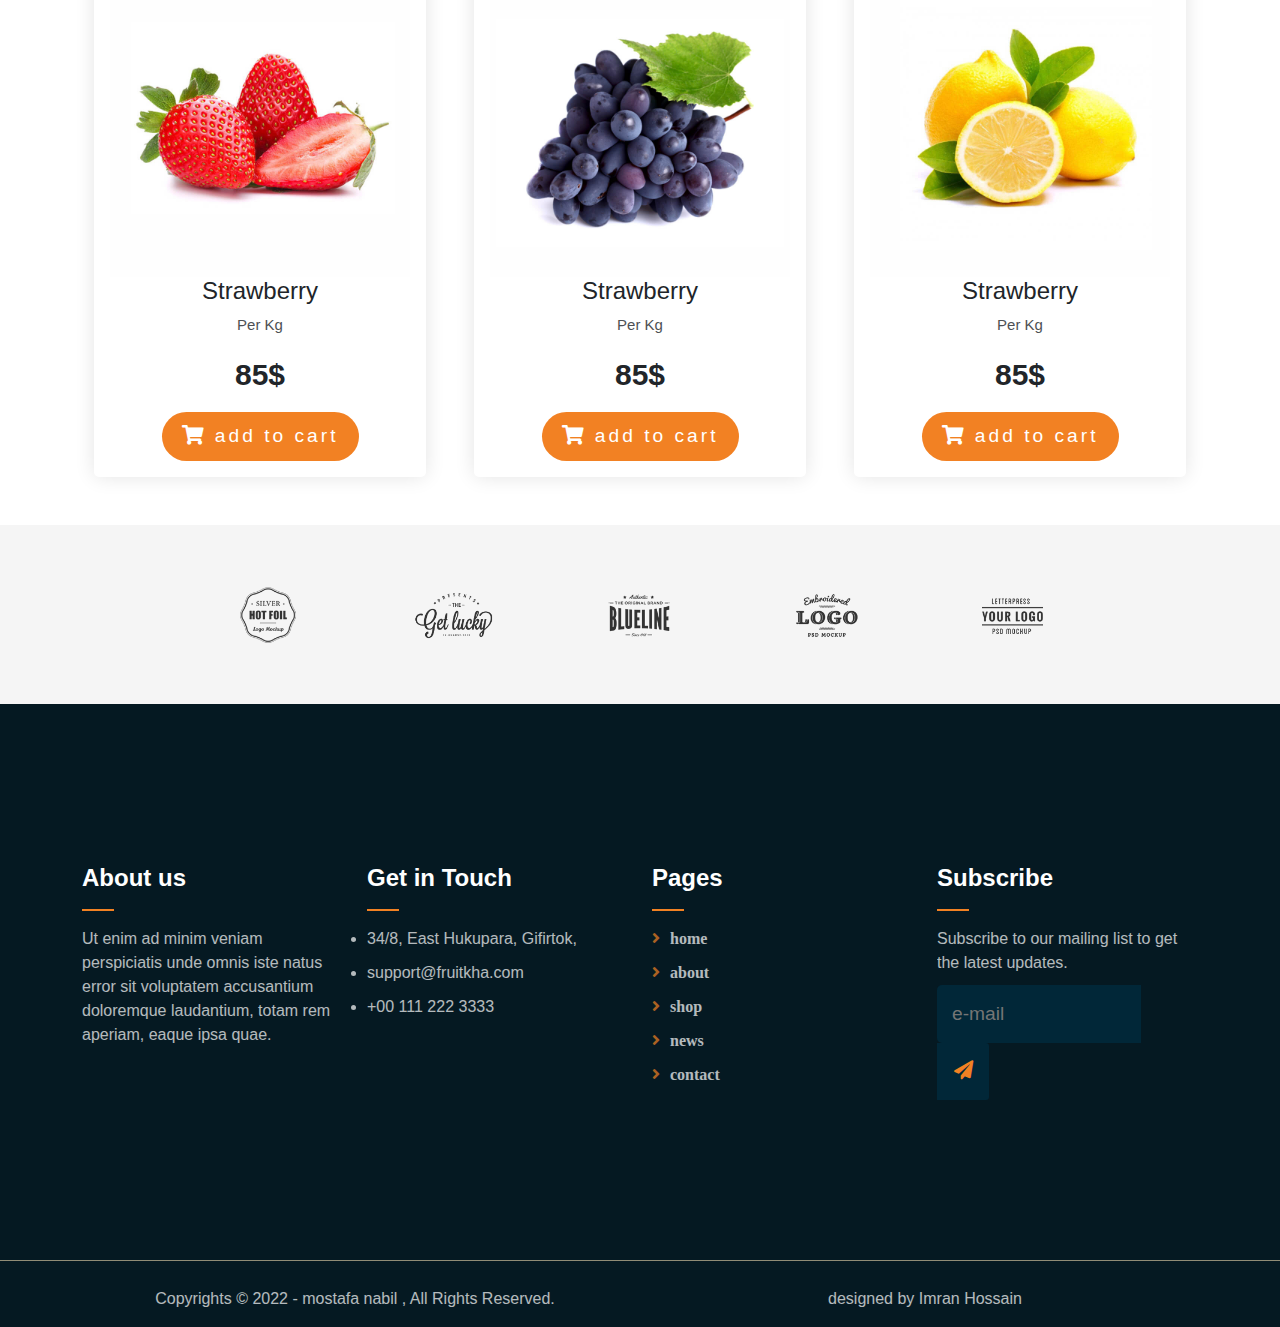
<file: single-product.html>
<!DOCTYPE html><html lang=en><meta charset=UTF-8><meta content="IE=edge"http-equiv=X-UA-Compatible><meta content="width=device-width,initial-scale=1"name=viewport><title>single product</title><link href=./img/favicon.png rel="shortcut icon"type=image/png><link href=./css/bootstrap.min.css rel=stylesheet><link href=./css/all.min.css rel=stylesheet><link href=./css/main.css rel=stylesheet><div id=preloader></div><section class=header-single-product><div class=over-lay><nav class="navbar navbar-expand-lg"><div class=container><img src="./img/logo (1).png"> <button type=button aria-controls=navbarSupportedContent aria-expanded=false aria-label="Toggle navigation"class=navbar-toggler data-bs-target=#navbarSupportedContent data-bs-toggle=collapse><span class=navbar-toggler-icon><i class="fas fa-bars menu-btn"></i></span></button><div class="collapse navbar-collapse"id=navbarSupportedContent><ul class=navbar-nav><li class=nav-item><a href=index.html class="nav-link active"aria-current=page>home</a><li class=nav-item><a href=./about.html class=nav-link>About</a><li class=nav-item><a href=./news.html class=nav-link>news</a><li class=nav-item><a href=./contact.html class=nav-link>contact</a><li class="nav-item dropdown"><a href=# class="nav-link dropdown-toggle"aria-expanded=false data-bs-toggle=dropdown id=navbarDropdown role=button>shop</a><ul class=dropdown-menu aria-labelledby=navbarDropdown><li class=nav-item><a href=./shop.html class=nav-link>shop</a><li class=nav-item><a href=./check-out.html class=nav-link>check out</a><li class=nav-item><a href=./single-product.html class=nav-link>single product</a><li class=nav-item><a href=./cart.html class=nav-link>cart</a></ul></ul><a href=./cart.html class="nav-link shoping-box"><i class="fas fa-shopping-cart"></i></a> <a href=./single-product.html class="nav-link search-box"><i class="fas fa-search"></i></a></div></div></nav><div class=single-product-content><p>SEE MORE DETAILS<h1>Single Product</h1></div></div></section><div class=single-product><div class=container><div class=row><div class="col-12 col-md-5 img-box"><img src=./img/products/product-img-5.jpg alt=appel-image class=col-12></div><div class="col-12 col-md-7 details-box m-md-0 mx-sm-2"><h3>Green apples have polyphenols</h3><span>Per Kg</span> <span class=price><b>$50</b></span><p>Lorem ipsum dolor sit amet, consectetur adipisicing elit. Dicta sint dignissimos, rem commodi cum voluptatem quae reprehenderit repudiandae ea tempora incidunt ipsa, quisquam animi perferendis eos eum modi! Tempora, earum.</p><input placeholder=0 type=number> <a href=./cart.html class=add-card><i class="fas fa-shopping-cart"></i> Add to Cart</a> <span>Categories: Fruits, Organic</span><div class=shrare-icon-box><h2>Share:</h2><a href=./single-product.html><i class="fab fa-facebook-f"></i></a> <a href=./single-product.html><i class="fab fa-twitter"></i></a> <a href=./single-product.html><i class="fab fa-google-plus-g"></i></a> <a href=./single-product.html><i class="fab fa-linkedin-in"></i></a></div></div></div></div></div><section class="align-items-center d-flex justify-content-center p-md-4 p-sm-3 products"><div class=container><div class="text-center heading-contant"><h3><span>Related </span>Products</h3><p>Lorem ipsum dolor sit amet, consectetur adipisicing elit. Aliquid, fuga quas<br>itaque eveniet beatae optio.</div><div class="row align-items-center d-flex justify-content-center"><div class="col-12 col-md-6 col-lg-4 p-2 p-lg-4 p-md-3"><div class="text-center card-body"><div><img src=./img/products/product-img-1.jpg alt=Strawberry class=col-12></div><div><h4>Strawberry</h4><p>Per Kg</p><span>85$</span> <a href=./cart.html><i class="fas fa-shopping-cart"></i> add to cart</a></div></div></div><div class="col-12 col-md-6 col-lg-4 p-2 p-lg-4 p-md-3"><div class="text-center card-body"><div><img src=./img/products/product-img-2.jpg alt=Strawberry class=col-12></div><div><h4>Strawberry</h4><p>Per Kg</p><span>85$</span> <a href=./cart.html><i class="fas fa-shopping-cart"></i> add to cart</a></div></div></div><div class="col-12 col-md-6 col-lg-4 p-2 p-lg-4 p-md-3"><div class="text-center card-body"><div><img src=./img/products/product-img-3.jpg alt=Strawberry class=col-12></div><div><h4>Strawberry</h4><p>Per Kg</p><span>85$</span> <a href=./cart.html><i class="fas fa-shopping-cart"></i> add to cart</a></div></div></div></div></div></section><div class=flex-logo><div class="container px-4 py-4"><div class="row align-items-center d-flex justify-content-center"><div class="col-6 col-lg-2"><img src=./img/company-logos/1.png alt=client-logo class=col-12></div><div class="col-6 col-lg-2"><img src=./img/company-logos/2.png alt=client-logo class=col-12></div><div class="col-6 col-lg-2"><img src=./img/company-logos/3.png alt=client-logo class=col-12></div><div class="col-6 col-lg-2"><img src=./img/company-logos/4.png alt=client-logo class=col-12></div><div class="col-6 col-lg-2"><img src=./img/company-logos/5.png alt=client-logo class=col-12></div></div></div></div><footer><div class=container><div class=row><div class="col-12 col-md-6 col-lg-3"><h3>About us</h3><span></span><p>Ut enim ad minim veniam perspiciatis unde omnis iste natus error sit voluptatem accusantium doloremque laudantium, totam rem aperiam, eaque ipsa quae.</div><div class="col-12 col-md-6 col-lg-3"><h3>Get in Touch</h3><span></span><li>34/8, East Hukupara, Gifirtok,<li>support@fruitkha.com<li>+00 111 222 3333</div><div class="col-12 col-md-6 col-lg-3"><h3>Pages</h3><span></span> <a href=./index.html><i class="fas fa-angle-right">home</i></a> <a href=./about.html><i class="fas fa-angle-right">about</i></a> <a href=./shop.html><i class="fas fa-angle-right">shop</i></a> <a href=./news.html><i class="fas fa-angle-right">news</i></a> <a href=./contact.html><i class="fas fa-angle-right">contact</i></a></div><div class="col-12 col-md-6 col-lg-3"><h3>Subscribe</h3><span></span><p>Subscribe to our mailing list to get the latest updates.</p><input placeholder=e-mail type=email> <button type=submit><i class="fas fa-paper-plane"></i></button></div></div></div></footer><section class="text-center copy-right"><div class=container><div class=row><div class="col-lg-6 col-md-12"><p>Copyrights © 2022 - mostafa nabil , All Rights Reserved.</div><div class="col-lg-6 col-md-12"><p>designed by Imran Hossain</div></div></div></section><script src=./js/jquery-3.6.0.min.js></script><script src=./js/popper.min.js></script><script src=./js/bootstrap.min.js></script><script src=./js/main.js></script>
</file>
